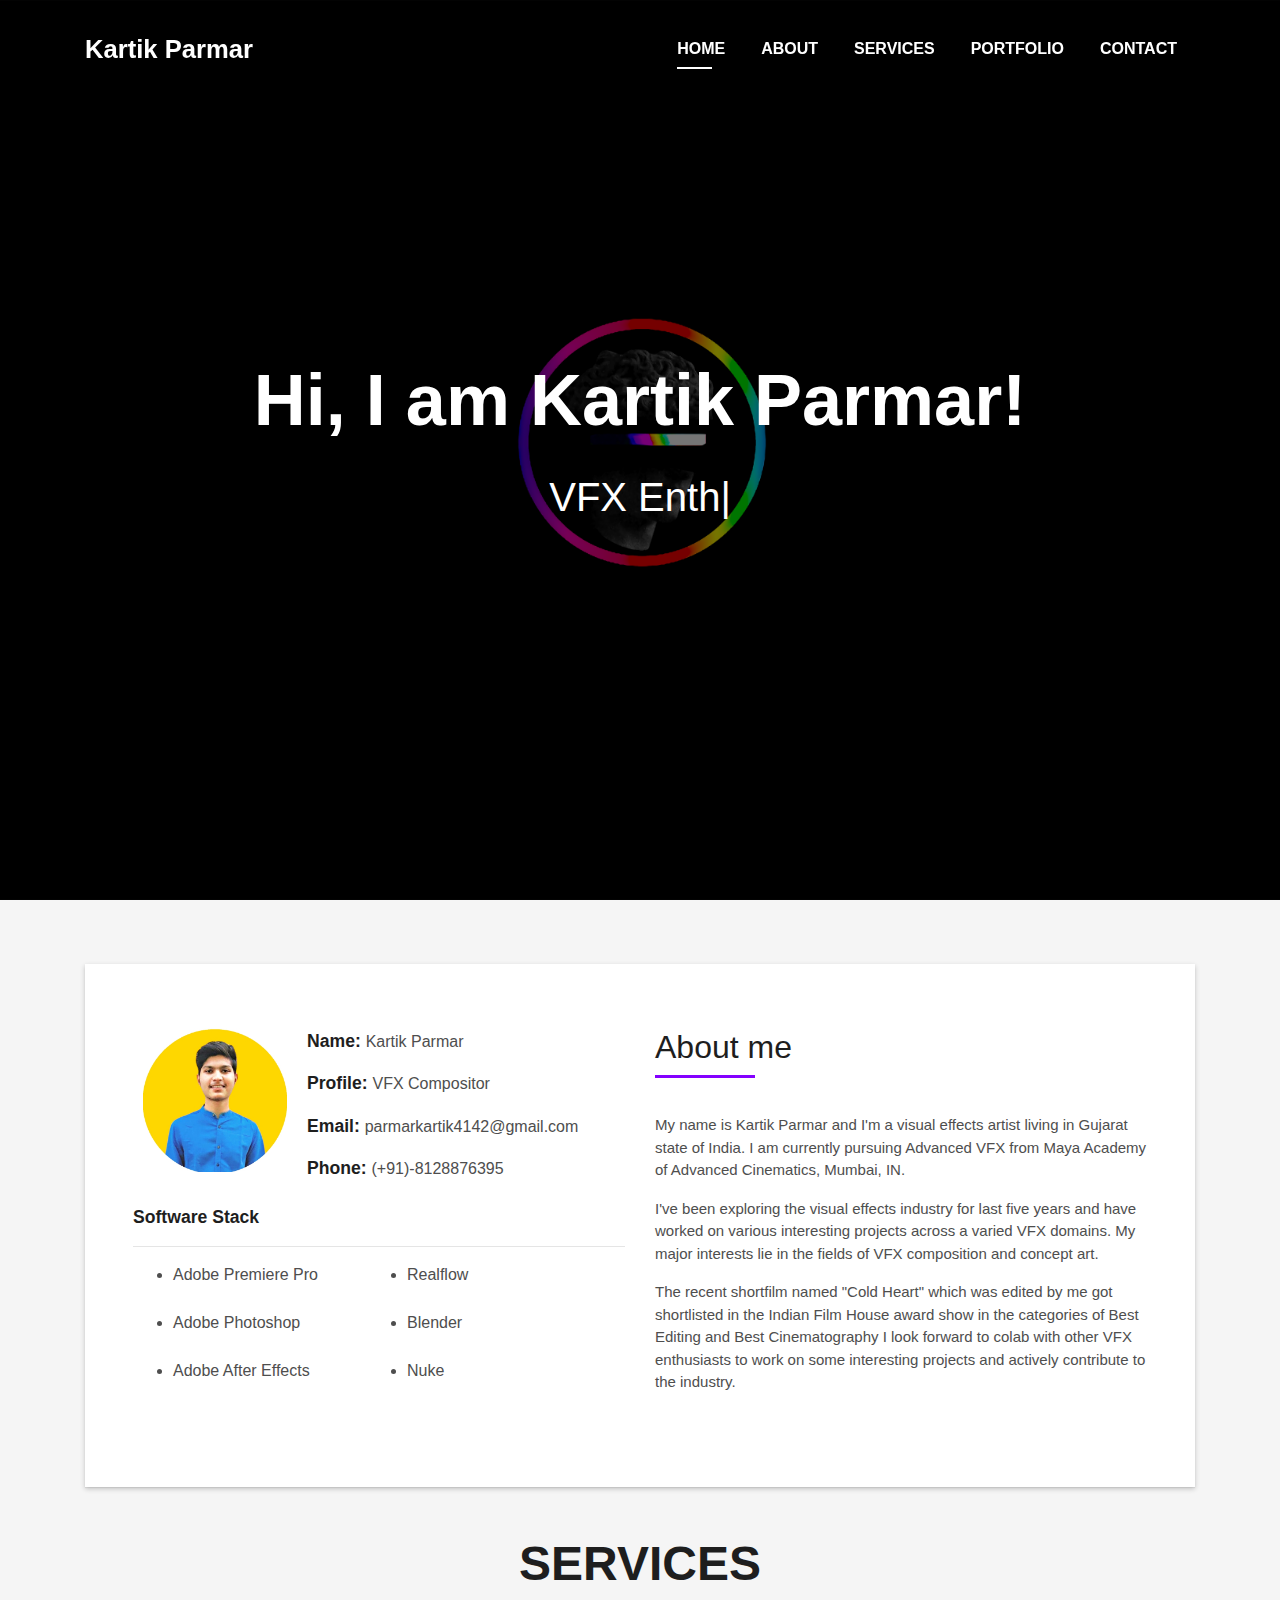
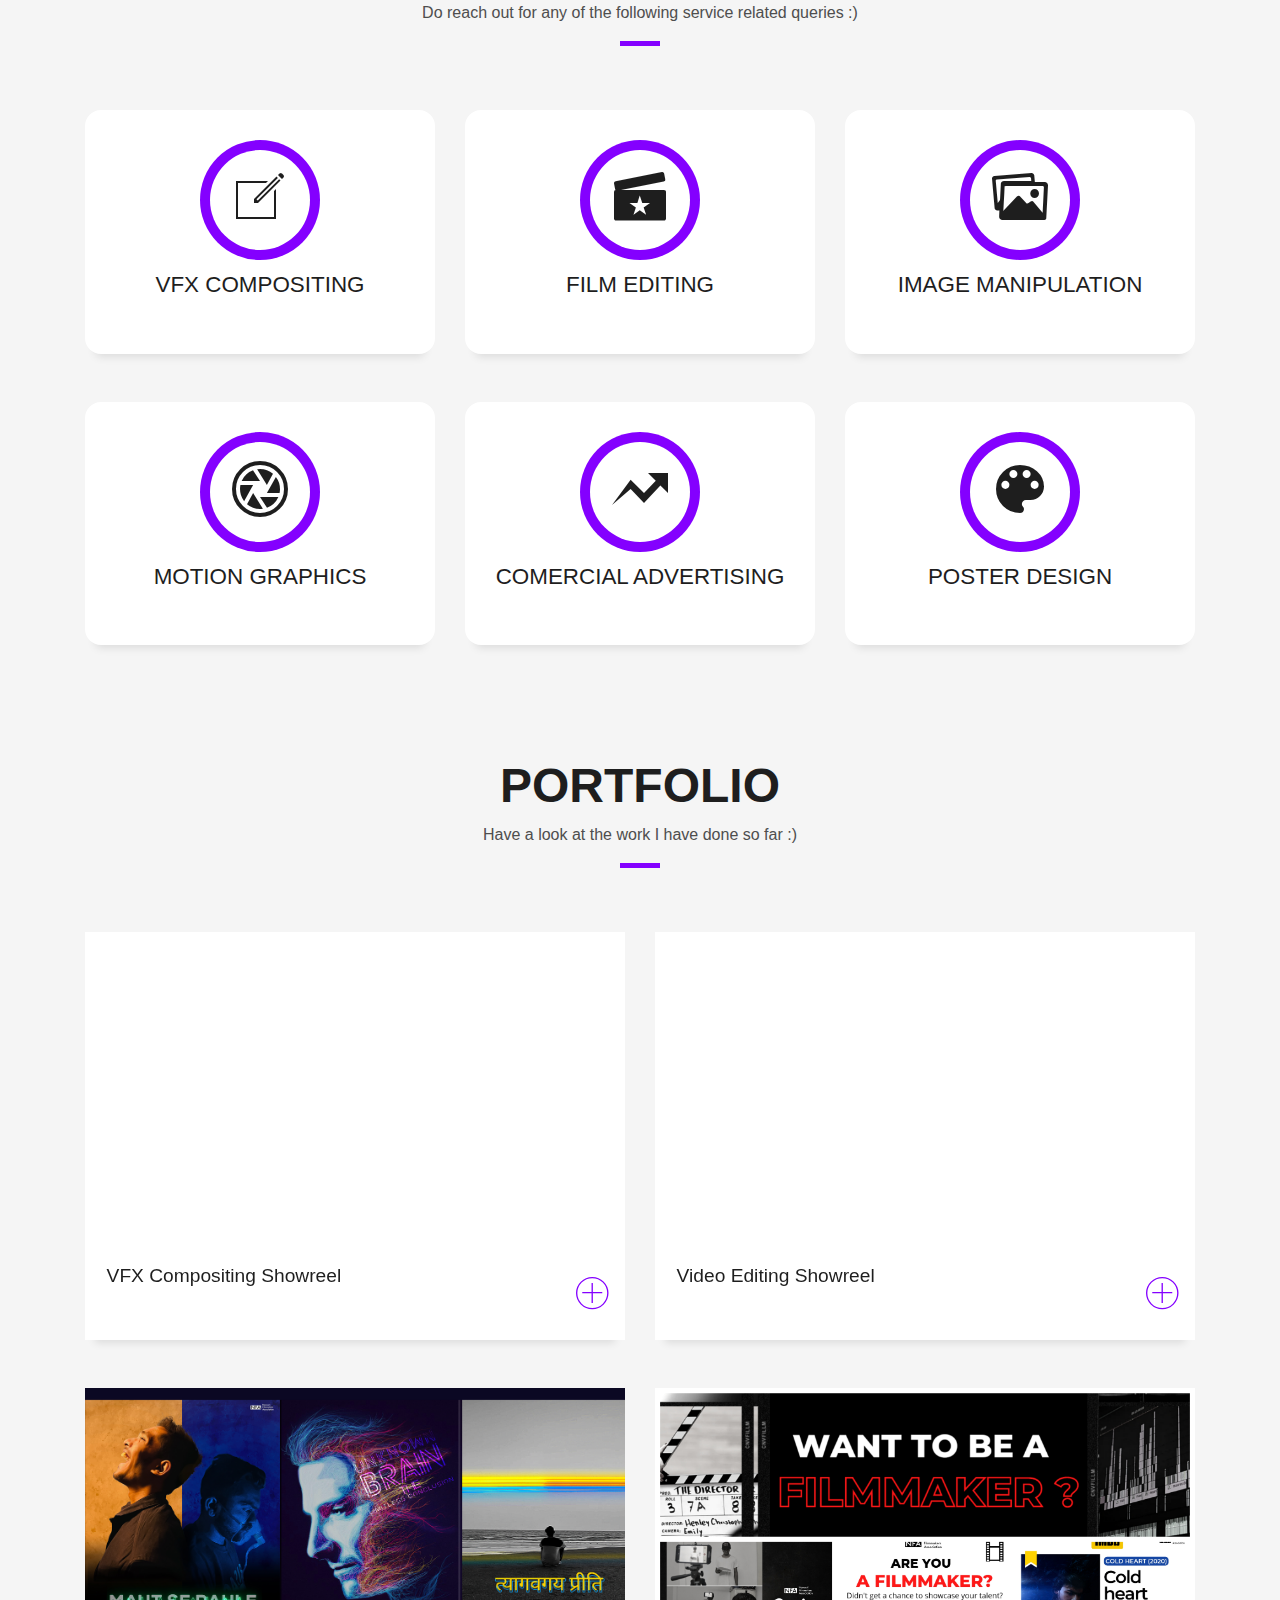
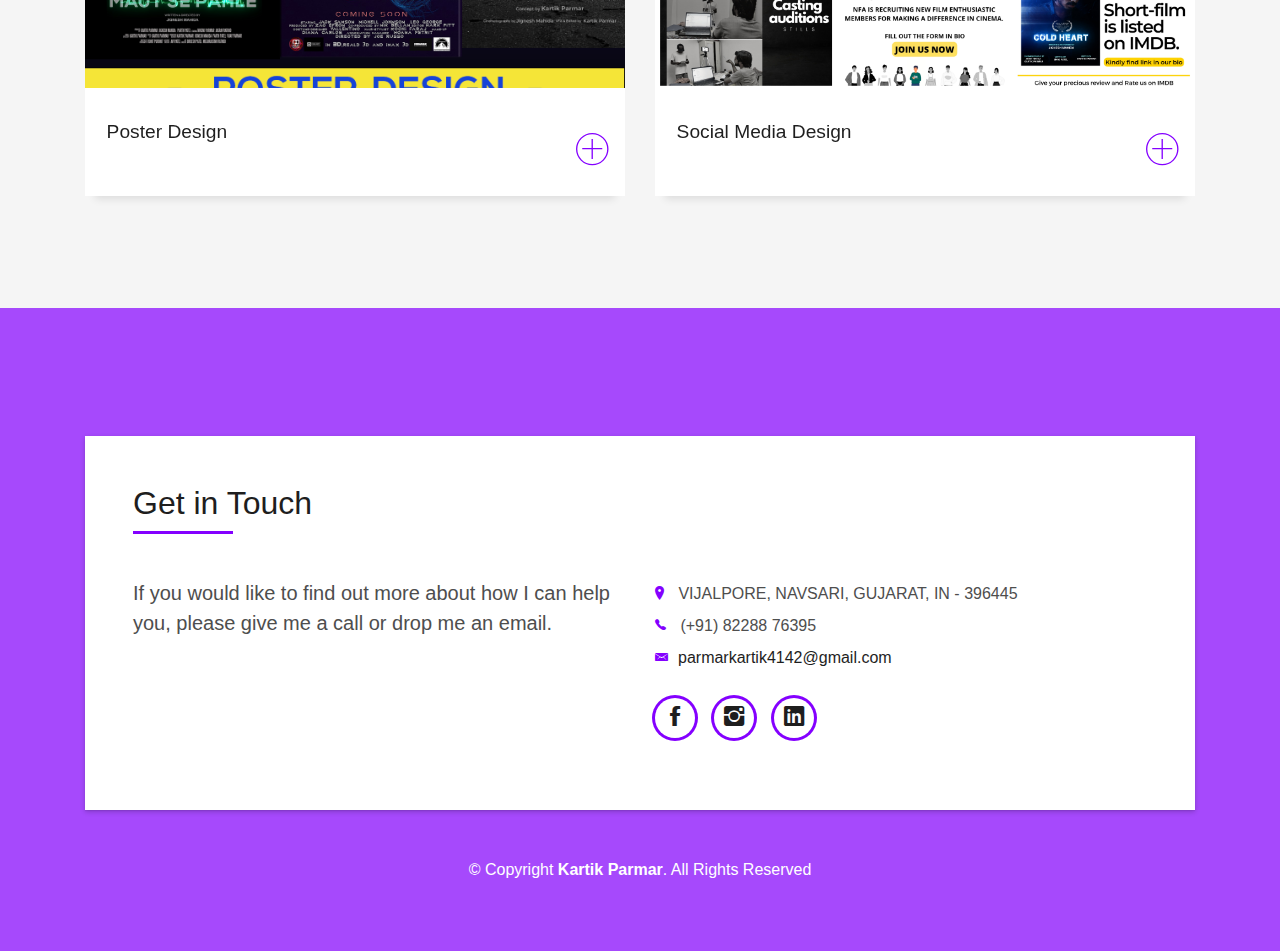
<file: index.html>
<!DOCTYPE html>
<html lang="en">
<head>
  <meta charset="utf-8">
  <title>Kartik Parmar</title>
  <meta content="width=device-width, initial-scale=1.0" name="viewport">
  <meta content="" name="keywords">
  <meta content="" name="description">

  <!-- Favicons -->
  <link href="img/kp.jpg" rel="icon">
  <link href="img/apple-touch-icon.png" rel="apple-touch-icon">

  <!-- Bootstrap CSS File -->
  <link href="lib/bootstrap/css/bootstrap.min.css" rel="stylesheet">

  <!-- Libraries CSS Files -->
  <link href="lib/font-awesome/css/font-awesome.min.css" rel="stylesheet">
  <link href="lib/animate/animate.min.css" rel="stylesheet">
  <link href="lib/ionicons/css/ionicons.min.css" rel="stylesheet">
  <link href="lib/owlcarousel/assets/owl.carousel.min.css" rel="stylesheet">
  <link href="lib/lightbox/css/lightbox.min.css" rel="stylesheet">

  <!-- Main Stylesheet File -->
  <link href="css/style-purple.css" rel="stylesheet">

  <!-- =======================================================
    Theme Name: DevFolio
    Theme URL: https://bootstrapmade.com/devfolio-bootstrap-portfolio-html-template/
    Author: BootstrapMade.com
    License: https://bootstrapmade.com/license/
  ======================================================= -->
</head>

<body id="page-top">

  <!--/ Nav Star /-->
  <nav class="navbar navbar-b navbar-trans navbar-expand-md fixed-top" id="mainNav">
    <div class="container">
      <a class="navbar-brand js-scroll" href="#page-top">Kartik Parmar</a>
      <button class="navbar-toggler collapsed" type="button" data-toggle="collapse" data-target="#navbarDefault"
        aria-controls="navbarDefault" aria-expanded="false" aria-label="Toggle navigation">
        <span></span>
        <span></span>
        <span></span>
      </button>
      <div class="navbar-collapse collapse justify-content-end" id="navbarDefault">
        <ul class="navbar-nav">
          <li class="nav-item">
            <a class="nav-link js-scroll active" href="#home">Home</a>
          </li>
          <li class="nav-item">
            <a class="nav-link js-scroll" href="#about">About</a>
          </li>
          <li class="nav-item">
            <a class="nav-link js-scroll" href="#service">Services</a>
          </li>
          <li class="nav-item">
            <a class="nav-link js-scroll" href="#portfolio">Portfolio</a>
          </li>
          <!-- <li class="nav-item">
            <a class="nav-link js-scroll" href="#blog">Blog</a>
          </li> -->
          <li class="nav-item">
            <a class="nav-link js-scroll" href="#contact">Contact</a>
          </li>
        </ul>
      </div>
    </div>
  </nav>
  <!--/ Nav End /-->

  <!--/ Intro Skew Star /-->
  <div id="home" class="intro route bg-image" style="background-image: url(img/Lock_screen.png)">
    <div class="overlay-itro"></div>
    <div class="intro-content display-table">
      <div class="table-cell">
        <div class="container">
          <!--<p class="display-6 color-d">Hello, world!</p>-->
          <h1 class="intro-title mb-4">Hi, I am Kartik Parmar!</h1>
          <p class="intro-subtitle"><span class="text-slider-items">VFX Enthusiast, Exploring the art of creation</span><strong class="text-slider"></strong></p>
          <!-- <p class="pt-3"><a class="btn btn-primary btn js-scroll px-4" href="#about" role="button">Learn More</a></p> -->
        </div>
      </div>
    </div>
  </div>
  <!--/ Intro Skew End /-->

  <section id="about" class="about-mf sect-pt4 route">
    <div class="container">
      <div class="row">
        <div class="col-sm-12">
          <div class="box-shadow-full">
            <div class="row">
              <div class="col-md-6">
                <div class="row">
                  <div class="col-sm-6 col-md-4">
                    <div class="about-img">
                      <img src="img/dp.jpg" class="img-fluid rounded b-shadow-a" alt="" id="profile_pic">
                    </div>
                  </div>
                  <div class="col-sm-6 col-md-8">
                    <div class="about-info">
                      <p><span class="title-s">Name: </span> <span>Kartik Parmar</span></p>
                      <p><span class="title-s">Profile: </span> <span>VFX Compositor</span></p>
                      <p><span class="title-s">Email: </span> <span>parmarkartik4142@gmail.com</span></p>
                      <p><span class="title-s">Phone: </span> <span>(+91)-8128876395</span></p>
                    </div>
                  </div>
                </div>
                <div class="skill-mf">
                  <p class="title-s">Software Stack</p>
                  <hr>
                  <ul id="skills-list" style=" columns: 2;
                  -webkit-columns: 2;
                  -moz-columns: 2;">
                    <li>Adobe Premiere Pro</li>
                    <br>                    
                    <li>Adobe Photoshop</li>
                  <br>
                    <li>Adobe After Effects</li>
                  <br>
                  <li>Realflow</li>
                  <br>
                  <li>Blender</li>
                  <br>
                    <li>Nuke</li>
                </ul>

                  <!-- <span>Adobe Premiere Pro</span> 

                  <br><br>
                  <span class="pull-right">85%</span>
                  <div class="progress">
                    <div class="progress-bar" role="progressbar" style="width: 85%" aria-valuenow="85" aria-valuemin="0"
                      aria-valuemax="100"></div>
                  </div>

                  <span>Adobe Photoshop</span> 
                  <br><br>
                  <span class="pull-right">80%</span>
                  <div class="progress">
                    <div class="progress-bar" role="progressbar" style="width: 80%;" aria-valuenow="80" aria-valuemin="0"
                      aria-valuemax="100"></div>
                  </div>
                  <span>Adobe After Effects</span> 
                  <br><br>
                  <span class="pull-right">75%</span>
                  <div class="progress">
                    <div class="progress-bar" role="progressbar" style="width: 75%" aria-valuenow="75" aria-valuemin="0"
                      aria-valuemax="100"></div>
                  </div>
                  <span>Blender</span> 
                  <br><br>
                  <span class="pull-right">70%</span>
                  <div class="progress">
                    <div class="progress-bar" role="progressbar" style="width: 70%" aria-valuenow="70" aria-valuemin="0"
                      aria-valuemax="100"></div>
                  </div>
                  <span>Nuke</span>
                  <br><br> 
                  <span class="pull-right">60%</span>
                  <div class="progress">
                    <div class="progress-bar" role="progressbar" style="width: 60%" aria-valuenow="60" aria-valuemin="0"
                      aria-valuemax="100"></div>
                  </div> -->
                </div>
              </div>
              <div class="col-md-6">
                <div class="about-me pt-4 pt-md-0">
                  <div class="title-box-2">
                    <h5 class="title-left">
                      About me
                    </h5>
                  </div>
                  <div>
                  <p class="lead"  style="font-size: 15px">
                    <b>My name is Kartik Parmar and I'm a visual effects artist living in Gujarat state of India.
                    I am currently pursuing Advanced VFX from Maya Academy of Advanced Cinematics, Mumbai, IN. 
                    </b>
                  </p>
                  <p class="lead"  style="font-size: 15px">
                    <b>
                    I've been exploring the visual effects industry for last five years and
                    have worked on various interesting projects across a varied VFX domains.
                    My major interests lie in the fields of VFX composition and concept art.
                    </b>
                  </p>
                  <p class="lead" style="font-size: 15px">
                  <b>
                    The recent shortfilm named "Cold Heart" which was edited by me got shortlisted in the Indian Film House award show in the categories of Best Editing and Best Cinematography 
                    I look forward to colab with other VFX enthusiasts to work on some interesting projects and actively contribute to the industry.
                  </b>

                  </p>
                </div>
                  <!--
                  My name is Simon French and I'm a visual effects artist living in London. I am currently Head of CG at Electric Theatre Collective and previously was Head of CG & Creative Director at Framestore Advertising.
                  ​
                  I've been in the visual effects industry for 15 years and have worked with some of the world's top commercial directors, running large teams of visual effects artists across a varied range of jobs.

                  I started my career in film, but my commercials career began in 2005, collaborating with directing duo Dom & Nic on a number of projects from the Corsa "C'mons" campaign and the VES winning music video for The Chemical Brothers "Salmon Dance" in 2007. We later teamed up again to work on the charity commercial for Shelter - "House Of Cards" which went on to become the 2nd most awarded commercial of 2009.

                  In 2011 I led a large team of CG artists to create the animated Superbowl commercial Coca Cola "Siege",  which won the British Animation Awards Best 3D Commercial and gained a VES nomination.
                 -->
                </div>
              </div>
            </div>
          </div>
        </div>
      </div>
    </div>
  </section>

  <!--/ Section Services Star /-->
  <section id="service" class="services-mf route">
    <div class="container">
      <div class="row">
        <div class="col-sm-12">
          <div class="title-box text-center">
            <h3 class="title-a">
              Services
            </h3>
            <p class="subtitle-a">
              Do reach out for any of the following service related queries :)
            </p>
            <div class="line-mf"></div>
          </div>
        </div>
      </div>
      <div class="row">
        <div class="col-md-4">
          <div class="service-box">
            <div class="service-ico">
              <span class="ico-circle"><i class="ion-ios-compose-outline"></i></span>
              <!-- <span class="ico-circle"><i class="ion-monitor"></i></span> -->
            </div>
            <div class="service-content">
              <h2 class="s-title">VFX Compositing</h2>
              <!-- <p class="s-description text-center">
                Lorem ipsum dolor sit amet consectetur adipisicing elit. Magni adipisci eaque autem fugiat! Quia,
                provident vitae! Magni
                tempora perferendis eum non provident.
              </p> -->
            </div>
          </div>
        </div>
        <div class="col-md-4">
          <div class="service-box">
            <div class="service-ico">
              <span class="ico-circle"><i class="ion-film-marker"></i></span>
              <!-- <span class="ico-circle"><i class="ion-code-working"></i></span> -->
            </div>
            <div class="service-content">
              <h2 class="s-title">Film Editing</h2>
              <!-- <p class="s-description text-center">
                Lorem ipsum dolor sit amet consectetur adipisicing elit. Magni adipisci eaque autem fugiat! Quia,
                provident vitae! Magni
                tempora perferendis eum non provident.
              </p> -->
            </div>
          </div>
        </div>
        <div class="col-md-4">
          <div class="service-box">
            <div class="service-ico">
              <span class="ico-circle"><i class="ion-images"></i></span>
            </div>
            <div class="service-content">
              <h2 class="s-title">Image Manipulation</h2>
              <!-- <p class="s-description text-center">
                Lorem ipsum dolor sit amet consectetur adipisicing elit. Magni adipisci eaque autem fugiat! Quia,
                provident vitae! Magni
                tempora perferendis eum non provident.
              </p> -->
            </div>
          </div>
        </div>
        <div class="col-md-4">
          <div class="service-box">
            <div class="service-ico">
              <span class="ico-circle"><i class="ion-aperture"></i></span>
            </div>
            <div class="service-content">
              <h2 class="s-title">Motion Graphics</h2>
              <!-- <p class="s-description text-center">
                Lorem ipsum dolor sit amet consectetur adipisicing elit. Magni adipisci eaque autem fugiat! Quia,
                provident vitae! Magni
                tempora perferendis eum non provident.
              </p> -->
            </div>
          </div>
        </div>
        <div class="col-md-4">
          <div class="service-box">
            <div class="service-ico">
              <span class="ico-circle"><i class="ion-arrow-graph-up-right"></i></span>
            </div>
            <div class="service-content">
              <h2 class="s-title">Comercial Advertising</h2>
              <!-- <p class="s-description text-center">
                Lorem ipsum dolor sit amet consectetur adipisicing elit. Magni adipisci eaque autem fugiat! Quia,
                provident vitae! Magni
                tempora perferendis eum non provident.
              </p> -->
            </div>
          </div>
        </div>
        <div class="col-md-4">
          <div class="service-box">
            <div class="service-ico">

              <span class="ico-circle"><i class="ion-android-color-palette"></i></span>
            </div>
            <div class="service-content">
              <h2 class="s-title">Poster Design</h2>
              <!-- <p class="s-description text-center">
                Lorem ipsum dolor sit amet consectetur adipisicing elit. Magni adipisci eaque autem fugiat! Quia,
                provident vitae! Magni
                tempora perferendis eum non provident.
              </p> -->
            </div>
          </div>
        </div>
      </div>
    </div>
  </section>
  <!--/ Section Services End /-->

  <!-- <div class="section-counter paralax-mf bg-image" style="background-image: url(img/counters-bg.jpg)">
    <div class="overlay-mf"></div>
    <div class="container">
      <div class="row">
        <div class="col-sm-3 col-lg-3">
          <div class="counter-box">
            <div class="counter-ico">
              <span class="ico-circle"><i class="ion-checkmark-round"></i></span>
            </div>
            <div class="counter-num">
              <p class="counter">450</p>
              <span class="counter-text">WORKS COMPLETED</span>
            </div>
          </div>
        </div>
        <div class="col-sm-3 col-lg-3">
          <div class="counter-box pt-4 pt-md-0">
            <div class="counter-ico">
              <span class="ico-circle"><i class="ion-ios-calendar-outline"></i></span>
            </div>
            <div class="counter-num">
              <p class="counter">15</p>
              <span class="counter-text">YEARS OF EXPERIENCE</span>
            </div>
          </div>
        </div>
        <div class="col-sm-3 col-lg-3">
          <div class="counter-box pt-4 pt-md-0">
            <div class="counter-ico">
              <span class="ico-circle"><i class="ion-ios-people"></i></span>
            </div>
            <div class="counter-num">
              <p class="counter">550</p>
              <span class="counter-text">TOTAL CLIENTS</span>
            </div>
          </div>
        </div>
        <div class="col-sm-3 col-lg-3">
          <div class="counter-box pt-4 pt-md-0">
            <div class="counter-ico">
              <span class="ico-circle"><i class="ion-ribbon-a"></i></span>
            </div>
            <div class="counter-num">
              <p class="counter">36</p>
              <span class="counter-text">AWARD WON</span>
            </div>
          </div>
        </div>
      </div>
    </div>
  </div> -->

  <!--/ Section Portfolio Star /-->
  <section id="portfolio" class="portfolio-mf sect-pt4 route">
    <div class="container">
      <div class="row">
        <div class="col-sm-12">
          <div class="title-box text-center">
            <h3 class="title-a">
              Portfolio
            </h3>
            <p class="subtitle-a">
              Have a look at the work I have done so far :)
            </p>
            <div class="line-mf"></div>
          </div>
        </div>
      </div>
      <div class="row">
        <div class="col-md-6">
          <div class="work-box">
            <div class="videoWrapper ratio-4-3" style="height: 300px;">
              <!-- iframe below is Copy & Pasted from YouTube replace with your own -->
              <iframe width="100%" height="100%" src="https://www.youtube.com/embed/mol4Kz01bMU" title="YouTube video player" frameborder="0" allow="accelerometer; autoplay; clipboard-write; encrypted-media; gyroscope; picture-in-picture; web-share" allowfullscreen>            
              </iframe>
            </div>
              <div class="work-content">
                  <div class="row">
                    <div class="col-sm-8">
                      <h2 class="w-title">VFX Compositing Showreel</h2>
                      <!-- <div class="w-more">
                        <span class="w-ctegory">Web Design</span> / <span class="w-date">18 Sep. 2018</span>
                      </div> -->
                    </div>
                    <div class="col-sm-4">
                      <div class="w-like">
                        <span class="ion-ios-plus-outline"></span>
                      </div>
                    </div>
                  </div>
                </div>
              <!-- end .videoWrapper -->
            <!-- <a href="img/work-1.jpg" data-lightbox="gallery-mf">
              <div class="work-img">
                <img src="img/work-1.jpg" alt="" class="img-fluid">
              </div> -->
              
            <!-- </a> -->
          </div>
        </div>
        <div class="col-md-6">
          <div class="work-box">
            <div class="videoWrapper ratio-4-3" style="height: 300px;">
              <!-- iframe below is Copy & Pasted from YouTube replace with your own -->
              <iframe width="100%" height="100%" src="https://www.youtube.com/embed/upezZTIm_hU" title="YouTube video player" frameborder="0" allow="accelerometer; autoplay; clipboard-write; encrypted-media; gyroscope; picture-in-picture; web-share" allowfullscreen>
              </iframe>
            </div>
              <div class="work-content">
                <div class="row">
                  <div class="col-sm-8">
                    <h2 class="w-title">Video Editing Showreel</h2>
                    <!-- <div class="w-more">
                      <span class="w-ctegory">Web Design</span> / <span class="w-date">18 Sep. 2018</span>
                    </div> -->
                  </div>
                  <div class="col-sm-4">
                    <div class="w-like">
                      <span class="ion-ios-plus-outline"></span>
                    </div>
                  </div>
                </div>
              </div>
          </div>
        </div>
        <div class="col-md-6">
          <div class="work-box">
            <a href="img/Fiverr Proster design thumbnail.png"  data-lightbox="gallery-mf">
              <div class="work-img" style="height: 300px;">
                <img src="img/Fiverr Proster design thumbnail.png" alt=""  class="img-fluid">
              </div>
              <div class="work-content">
                <div class="row">
                  <div class="col-sm-8">
                    <h2 class="w-title">Poster Design</h2>
                    <!-- <div class="w-more">
                      <span class="w-ctegory">Web Design</span> / <span class="w-date">18 Sep. 2018</span>
                    </div> -->
                  </div>
                  <div class="col-sm-4">
                    <div class="w-like">
                      <span class="ion-ios-plus-outline"></span>
                    </div>
                  </div>
                </div>
              </div>
            </a>
          </div>
        </div>
        <div class="col-md-6">
          <div class="work-box">
            <a href="img/PSX_20230129_221656.jpg" data-lightbox="gallery-mf">
              <div class="work-img" style="height: 300px;">
                <img src="img/PSX_20230129_221656.jpg" alt="" class="img-fluid">
              </div>
              <div class="work-content">
                <div class="row">
                  <div class="col-sm-8">
                    <h2 class="w-title">Social Media Design</h2>
                    <!-- <div class="w-more">
                      <span class="w-ctegory">Web Design</span> / <span class="w-date">18 Sep. 2018</span>
                    </div> -->
                  </div>
                  <div class="col-sm-4">
                    <div class="w-like">
                      <span class="ion-ios-plus-outline"></span>
                    </div>
                  </div>
                </div>
              </div>
            </a>
          </div>
        </div>
        <!-- <div class="col-md-6">
          <div class="work-box">
            <a href="img/work-5.jpg" data-lightbox="gallery-mf">
              <div class="work-img">
                <img src="img/work-5.jpg" alt="" class="img-fluid">
              </div>
              <div class="work-content">
                <div class="row">
                  <div class="col-sm-8">
                    <h2 class="w-title">Studio Lena Mado</h2>
                    <div class="w-more">
                      <span class="w-ctegory">Web Design</span> / <span class="w-date">18 Sep. 2018</span>
                    </div>
                  </div>
                  <div class="col-sm-4">
                    <div class="w-like">
                      <span class="ion-ios-plus-outline"></span>
                    </div>
                  </div>
                </div>
              </div>
            </a>
          </div>
        </div>
        <div class="col-md-4">
          <div class="work-box">
            <a href="img/work-6.jpg" data-lightbox="gallery-mf">
              <div class="work-img">
                <img src="img/work-6.jpg" alt="" class="img-fluid">
              </div>
              <div class="work-content">
                <div class="row">
                  <div class="col-sm-8">
                    <h2 class="w-title">Studio Big Bang</h2>
                    <div class="w-more">
                      <span class="w-ctegory">Web Design</span> / <span class="w-date">18 Sep. 2017</span>
                    </div>
                  </div>
                  <div class="col-sm-4">
                    <div class="w-like">
                      <span class="ion-ios-plus-outline"></span>
                    </div>
                  </div>
                </div>
              </div>
            </a>
          </div>
        </div> -->

      </div>
    </div>
  </section>
  <!--/ Section Portfolio End /-->

  <!--/ Section Testimonials Star /-->
  <!-- <div class="testimonials paralax-mf bg-image" style="background-image: url(img/overlay-bg.jpg)">
    <div class="overlay-mf"></div>
    <div class="container">
      <div class="row">
        <div class="col-md-12">
          <div id="testimonial-mf" class="owl-carousel owl-theme">
            <div class="testimonial-box">
              <div class="author-test">
                <img src="img/testimonial-2.jpg" alt="" class="rounded-circle b-shadow-a">
                <span class="author">Xavi Alonso</span>
              </div>
              <div class="content-test">
                <p class="description lead">
                  Curabitur arcu erat, accumsan id imperdiet et, porttitor at sem. Lorem ipsum dolor sit amet,
                  consectetur adipiscing elit.
                </p>
                <span class="comit"><i class="fa fa-quote-right"></i></span>
              </div>
            </div>
            <div class="testimonial-box">
              <div class="author-test">
                <img src="img/testimonial-4.jpg" alt="" class="rounded-circle b-shadow-a">
                <span class="author">Marta Socrate</span>
              </div>
              <div class="content-test">
                <p class="description lead">
                  Curabitur arcu erat, accumsan id imperdiet et, porttitor at sem. Lorem ipsum dolor sit amet,
                  consectetur adipiscing elit.
                </p>
                <span class="comit"><i class="fa fa-quote-right"></i></span>
              </div>
            </div>
          </div>
        </div>
      </div>
    </div>
  </div> -->

  <!--/ Section Blog Star /-->
  <!-- <section id="blog" class="blog-mf sect-pt4 route">
    <div class="container">
      <div class="row">
        <div class="col-sm-12">
          <div class="title-box text-center">
            <h3 class="title-a">
              Blog
            </h3>
            <p class="subtitle-a">
              Lorem ipsum, dolor sit amet consectetur adipisicing elit.
            </p>
            <div class="line-mf"></div>
          </div>
        </div>
      </div>
      <div class="row">
        <div class="col-md-4">
          <div class="card card-blog">
            <div class="card-img">
              <a href="blog-single.html"><img src="img/post-1.jpg" alt="" class="img-fluid"></a>
            </div>
            <div class="card-body">
              <div class="card-category-box">
                <div class="card-category">
                  <h6 class="category">Travel</h6>
                </div>
              </div>
              <h3 class="card-title"><a href="blog-single.html">See more ideas about Travel</a></h3>
              <p class="card-description">
                Proin eget tortor risus. Pellentesque in ipsum id orci porta dapibus. Praesent sapien massa, convallis
                a pellentesque nec,
                egestas non nisi.
              </p>
            </div>
            <div class="card-footer">
              <div class="post-author">
                <a href="#">
                  <img src="img/testimonial-2.jpg" alt="" class="avatar rounded-circle">
                  <span class="author">Morgan Freeman</span>
                </a>
              </div>
              <div class="post-date">
                <span class="ion-ios-clock-outline"></span> 10 min
              </div>
            </div>
          </div>
        </div>
        <div class="col-md-4">
          <div class="card card-blog">
            <div class="card-img">
              <a href="blog-single.html"><img src="img/post-2.jpg" alt="" class="img-fluid"></a>
            </div>
            <div class="card-body">
              <div class="card-category-box">
                <div class="card-category">
                  <h6 class="category">Web Design</h6>
                </div>
              </div>
              <h3 class="card-title"><a href="blog-single.html">See more ideas about Travel</a></h3>
              <p class="card-description">
                Proin eget tortor risus. Pellentesque in ipsum id orci porta dapibus. Praesent sapien massa, convallis
                a pellentesque nec,
                egestas non nisi.
              </p>
            </div>
            <div class="card-footer">
              <div class="post-author">
                <a href="#">
                  <img src="img/testimonial-2.jpg" alt="" class="avatar rounded-circle">
                  <span class="author">Morgan Freeman</span>
                </a>
              </div>
              <div class="post-date">
                <span class="ion-ios-clock-outline"></span> 10 min
              </div>
            </div>
          </div>
        </div>
        <div class="col-md-4">
          <div class="card card-blog">
            <div class="card-img">
              <a href="blog-single.html"><img src="img/post-3.jpg" alt="" class="img-fluid"></a>
            </div>
            <div class="card-body">
              <div class="card-category-box">
                <div class="card-category">
                  <h6 class="category">Web Design</h6>
                </div>
              </div>
              <h3 class="card-title"><a href="blog-single.html">See more ideas about Travel</a></h3>
              <p class="card-description">
                Proin eget tortor risus. Pellentesque in ipsum id orci porta dapibus. Praesent sapien massa, convallis
                a pellentesque nec,
                egestas non nisi.
              </p>
            </div>
            <div class="card-footer">
              <div class="post-author">
                <a href="#">
                  <img src="img/testimonial-2.jpg" alt="" class="avatar rounded-circle">
                  <span class="author">Morgan Freeman</span>
                </a>
              </div>
              <div class="post-date">
                <span class="ion-ios-clock-outline"></span> 10 min
              </div>
            </div>
          </div>
        </div>
      </div>
    </div>
  </section> -->
  <!--/ Section Blog End /-->

  <!--/ Section Contact-Footer Star /-->
  <section class="paralax-mf footer-paralax bg-image sect-mt4 route" style="background-image: url(img/overlay-bg.jpg)">
    <div class="overlay-mf"></div>
    <div class="container">
      <div class="row">
        <div class="col-sm-12">
          <div class="contact-mf">
            <div id="contact" class="box-shadow-full">
              <div class="row">
                <!-- <div class="col-md-6">
                  <div class="title-box-2">
                    <h5 class="title-left">
                      Send Message Us
                    </h5>
                  </div>
                  <div>
                      <form action="mailto:mitul.kataria.11@gmail.com" method="post" role="form" class="contactForm">
                      <div id="sendmessage">Your message has been sent. Thank you!</div>
                      <div id="errormessage"></div>
                      <div class="row">
                        <div class="col-md-12 mb-3">
                          <div class="form-group">
                            <input type="text" name="name" class="form-control" id="name" placeholder="Your Name" data-rule="minlen:4" data-msg="Please enter at least 4 chars" />
                            <div class="validation"></div>
                          </div>
                        </div>
                        <div class="col-md-12 mb-3">
                          <div class="form-group">
                            <input type="email" class="form-control" name="email" id="email" placeholder="Your Email" data-rule="email" data-msg="Please enter a valid email" />
                            <div class="validation"></div>
                          </div>
                        </div>
                        <div class="col-md-12 mb-3">
                            <div class="form-group">
                              <input type="text" class="form-control" name="subject" id="subject" placeholder="Subject" data-rule="minlen:4" data-msg="Please enter at least 8 chars of subject" />
                              <div class="validation"></div>
                            </div>
                        </div>
                        <div class="col-md-12 mb-3">
                          <div class="form-group">
                            <textarea class="form-control" name="message" rows="5" data-rule="required" data-msg="Please write something for us" placeholder="Message"></textarea>
                            <div class="validation"></div>
                          </div>
                        </div>
                        <div class="col-md-12">
                        <button type="submit" class="button button-a button-big button-rouded">Send Message</button>
                        </div>
                      </div>
                    </form>
                  </div>
                </div> -->
                <div class="title-box-2 pt-4 pt-md-0 container">
                  <h5 class="title-left">
                    Get in Touch
                  </h5>
                </div>
              </div>
              <div class="row">

                <div class="col-md-6">

                  <div class="more-info">
                    <p class="lead">
                     <b>If you would like to find out more about how I can help you, please give me a call or drop me an email.</b>
                    </p>
                  </div>
                </div>

                <div class="col-md-6">
                    <ul class="list-ico">
                      <li><span class="ion-ios-location"></span> VIJALPORE, NAVSARI, GUJARAT, IN - 396445</li>
                      <li><span class="ion-ios-telephone"></span> (+91) 82288 76395</li>
                      <li><span class="ion-email"></span><a href="mailto:parmarkartik4142@gmail.com">parmarkartik4142@gmail.com</a></li>
                    </ul>
                <!-- end more info -->
                  <div class="socials">
                    <ul>
                      <li><a href="https://www.facebook.com/kartik.parmar.71653"><span class="ico-circle"><i class="ion-social-facebook"></i></span></a></li>
                      <li><a href="https://www.instagram.com/_thekartik_"><span class="ico-circle"><i class="ion-social-instagram"></i></span></a></li>
                      <li><a href="https://www.linkedin.com/in/thekartik/"><span class="ico-circle"><i class="ion-social-linkedin"></i></span></a></li>
                      <!-- <li><a href="mailto:parmarkartik4142@gmail.com"><span class="ico-circle"><i class="ion-social-gmail"></i></span></a></li> -->
                    </ul>
                  </div>
                </div>
              </div>
            </div>
          </div>
        </div>
      </div>
    </div>
  </div>

    <footer>
      <div class="container">
        <div class="row">
          <div class="col-sm-12">
            <div class="copyright-box">
              <p class="copyright">&copy; Copyright <strong>Kartik Parmar</strong>. All Rights Reserved</p>
              <div class="credits">
                <!--
                  All the links in the footer should remain intact.
                  You can delete the links only if you purchased the pro version.
                  Licensing information: https://bootstrapmade.com/license/
                  Purchase the pro version with working PHP/AJAX contact form: https://bootstrapmade.com/buy/?theme=DevFolio
                -->
                <!-- Designed by <a href="https://linkedin.com/in/mitul-kataria"><b>Mitul Kataria</b></a> -->
              </div>
            </div>
          </div>
        </div>
      </div>
    </footer>
  </section>
  <!--/ Section Contact-footer End /-->

  <a href="#" class="back-to-top"><i class="fa fa-chevron-up"></i></a>
  <div id="preloader"></div>

  <!-- JavaScript Libraries -->
  <script src="lib/jquery/jquery.min.js"></script>
  <script src="lib/jquery/jquery-migrate.min.js"></script>
  <script src="lib/popper/popper.min.js"></script>
  <script src="lib/bootstrap/js/bootstrap.min.js"></script>
  <script src="lib/easing/easing.min.js"></script>
  <script src="lib/counterup/jquery.waypoints.min.js"></script>
  <script src="lib/counterup/jquery.counterup.js"></script>
  <script src="lib/owlcarousel/owl.carousel.min.js"></script>
  <script src="lib/lightbox/js/lightbox.min.js"></script>
  <script src="lib/typed/typed.min.js"></script>
  <!-- Contact Form JavaScript File -->
  <script src="contactform/contactform.js"></script>

  <!-- Template Main Javascript File -->
  <script src="js/main.js"></script>

</body>
</html>
</file>
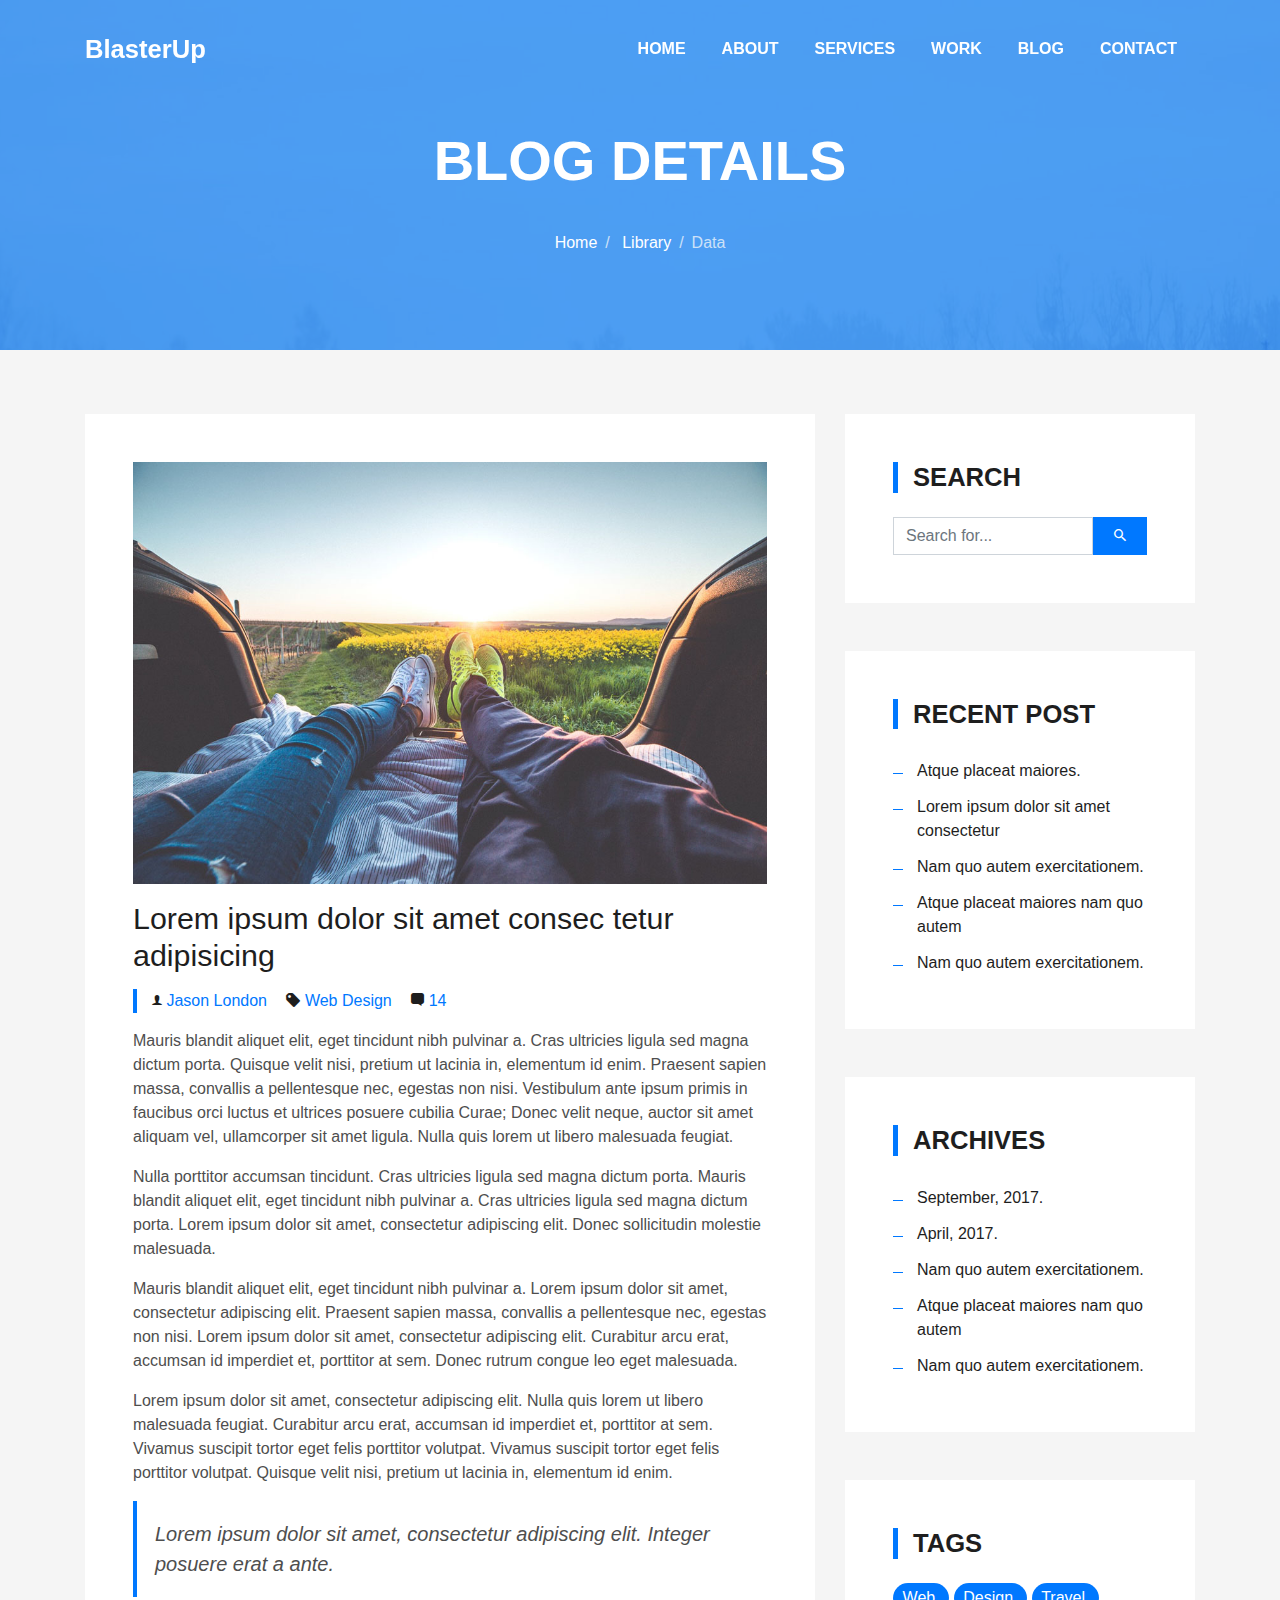
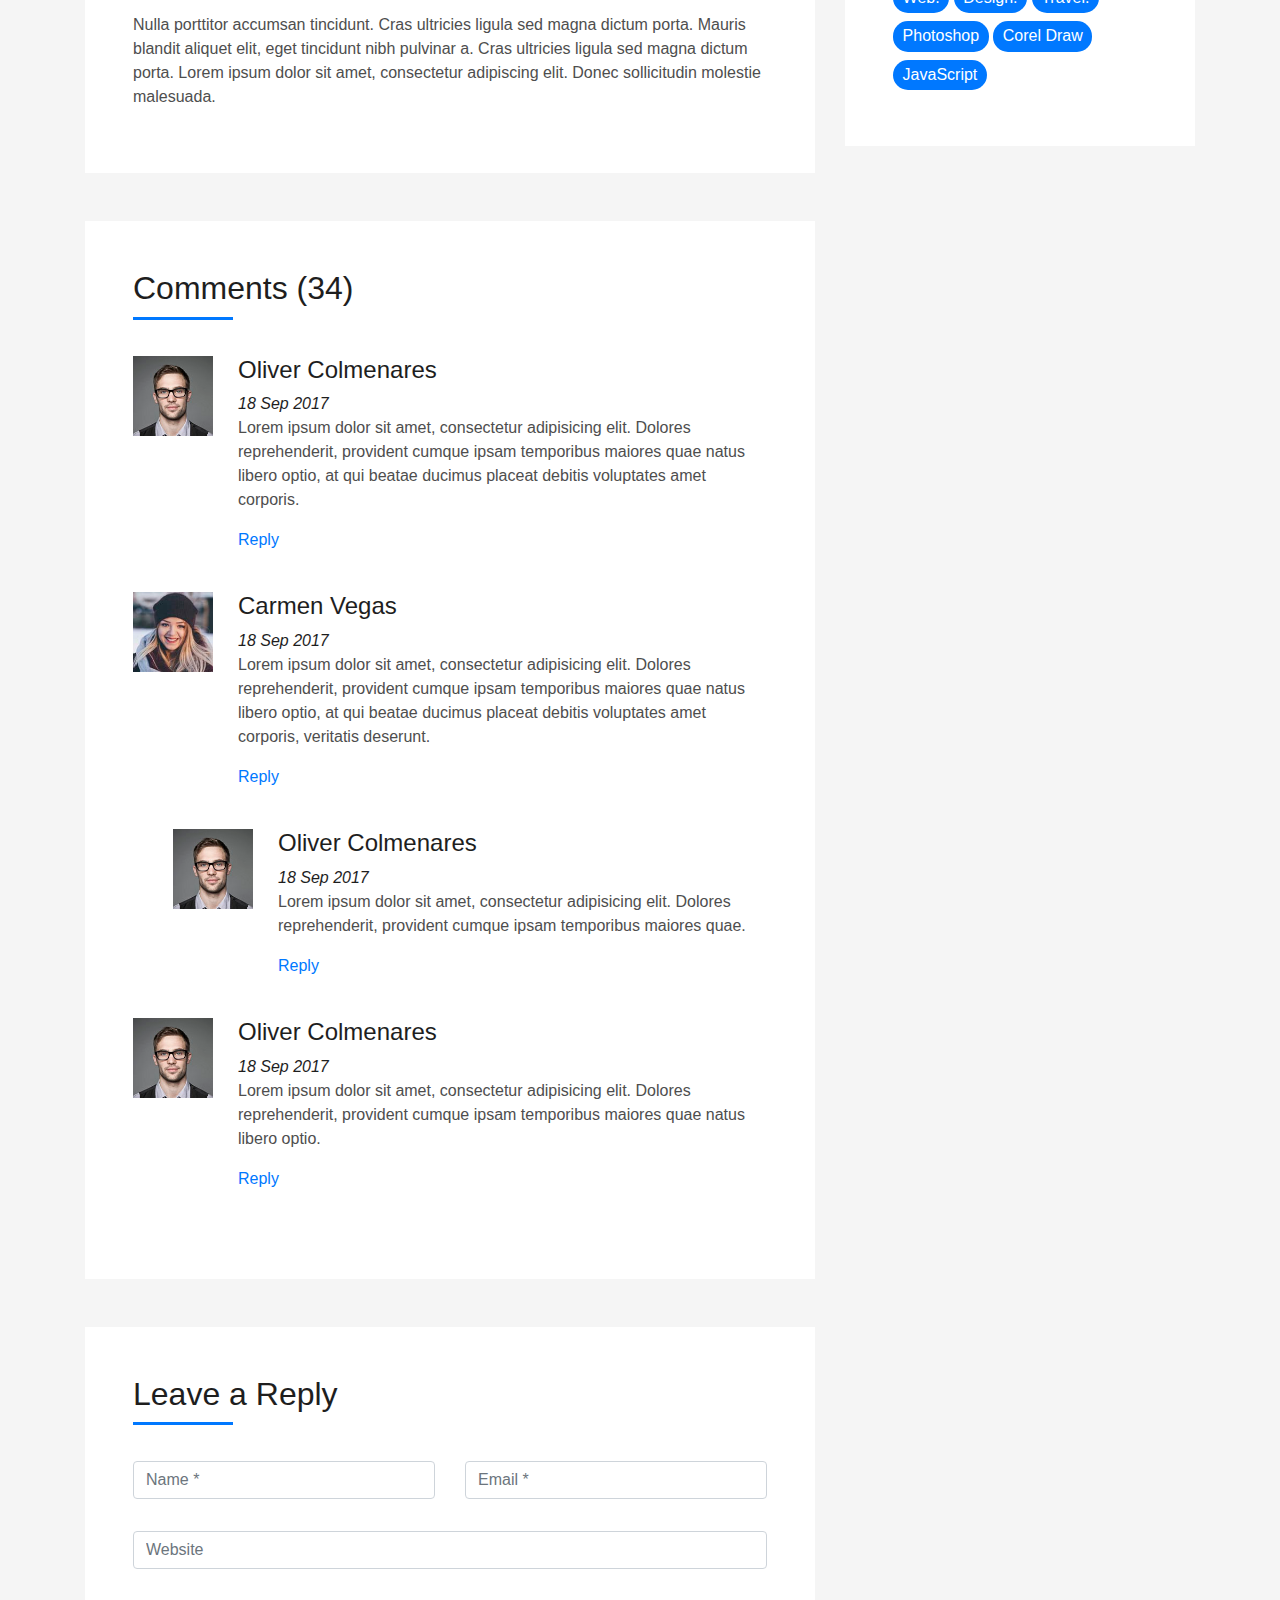
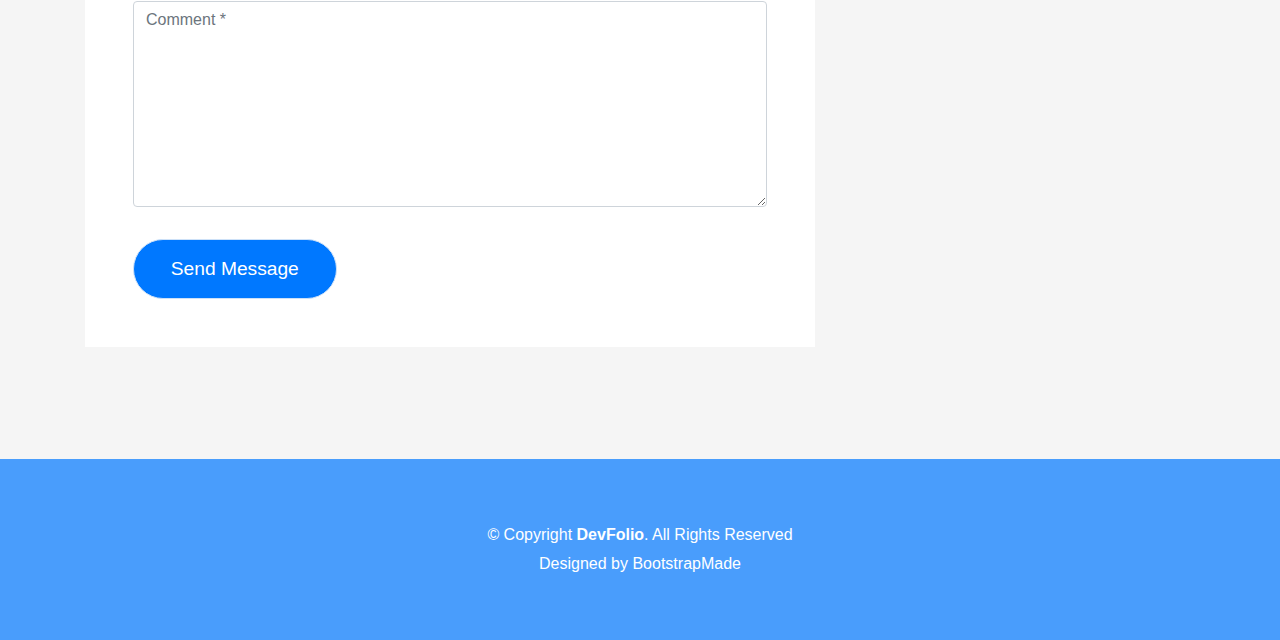
<file: blog-single.html>
<!DOCTYPE html>
<html lang="en">
<head>
  <meta charset="utf-8">
  <title>DevFolio Bootstrap Template</title>
  <meta content="width=device-width, initial-scale=1.0" name="viewport">
  <meta content="" name="keywords">
  <meta content="" name="description">

  <!-- Favicons -->
  <link href="img/favicon.png" rel="icon">
  <link href="img/apple-touch-icon.png" rel="apple-touch-icon">

  <!-- Bootstrap CSS File -->
  <link href="lib/bootstrap/css/bootstrap.min.css" rel="stylesheet">

  <!-- Libraries CSS Files -->
  <link href="lib/font-awesome/css/font-awesome.min.css" rel="stylesheet">
  <link href="lib/animate/animate.min.css" rel="stylesheet">
  <link href="lib/ionicons/css/ionicons.min.css" rel="stylesheet">
  <link href="lib/owlcarousel/assets/owl.carousel.min.css" rel="stylesheet">
  <link href="lib/lightbox/css/lightbox.min.css" rel="stylesheet">

  <!-- Main Stylesheet File -->
  <link href="css/style.css" rel="stylesheet">

  <!-- =======================================================
    Theme Name: DevFolio
    Theme URL: https://bootstrapmade.com/devfolio-bootstrap-portfolio-html-template/
    Author: BootstrapMade.com
    License: https://bootstrapmade.com/license/
  ======================================================= -->
</head>

<body>
  <!--/ Nav Star /-->
  <nav class="navbar navbar-b navbar-trans navbar-expand-md fixed-top" id="mainNav">
    <div class="container">
      <a class="navbar-brand js-scroll" href="#page-top">BlasterUp</a>
      <button class="navbar-toggler collapsed" type="button" data-toggle="collapse" data-target="#navbarDefault"
        aria-controls="navbarDefault" aria-expanded="false" aria-label="Toggle navigation">
        <span></span>
        <span></span>
        <span></span>
      </button>
      <div class="navbar-collapse collapse justify-content-end" id="navbarDefault">
        <ul class="navbar-nav">
          <li class="nav-item">
            <a class="nav-link js-scroll" href="index.html">Home</a>
          </li>
          <li class="nav-item">
            <a class="nav-link js-scroll" href="#">About</a>
          </li>
          <li class="nav-item">
            <a class="nav-link js-scroll" href="#">Services</a>
          </li>
          <li class="nav-item">
            <a class="nav-link js-scroll" href="#">Work</a>
          </li>
          <li class="nav-item">
            <a class="nav-link js-scroll" href="#">Blog</a>
          </li>
          <li class="nav-item">
            <a class="nav-link js-scroll" href="#">Contact</a>
          </li>
        </ul>
      </div>
    </div>
  </nav>
  <!--/ Nav End /-->

  <!--/ Intro Skew Star /-->
  <div class="intro intro-single route bg-image" style="background-image: url(img/overlay-bg.jpg)">
    <div class="overlay-mf"></div>
    <div class="intro-content display-table">
      <div class="table-cell">
        <div class="container">
          <h2 class="intro-title mb-4">Blog Details</h2>
          <ol class="breadcrumb d-flex justify-content-center">
            <li class="breadcrumb-item">
              <a href="#">Home</a>
            </li>
            <li class="breadcrumb-item">
              <a href="#">Library</a>
            </li>
            <li class="breadcrumb-item active">Data</li>
          </ol>
        </div>
      </div>
    </div>
  </div>
  <!--/ Intro Skew End /-->

  <!--/ Section Blog-Single Star /-->
  <section class="blog-wrapper sect-pt4" id="blog">
    <div class="container">
      <div class="row">
        <div class="col-md-8">
          <div class="post-box">
            <div class="post-thumb">
              <img src="img/post-1.jpg" class="img-fluid" alt="">
            </div>
            <div class="post-meta">
              <h1 class="article-title">Lorem ipsum dolor sit amet consec tetur adipisicing</h1>
              <ul>
                <li>
                  <span class="ion-ios-person"></span>
                  <a href="#">Jason London</a>
                </li>
                <li>
                  <span class="ion-pricetag"></span>
                  <a href="#">Web Design</a>
                </li>
                <li>
                  <span class="ion-chatbox"></span>
                  <a href="#">14</a>
                </li>
              </ul>
            </div>
            <div class="article-content">
              <p>
                Mauris blandit aliquet elit, eget tincidunt nibh pulvinar a. Cras ultricies ligula sed magna dictum
                porta. Quisque velit
                nisi, pretium ut lacinia in, elementum id enim. Praesent sapien massa, convallis a pellentesque
                nec, egestas non nisi. Vestibulum ante ipsum primis in faucibus orci luctus et ultrices posuere
                cubilia Curae; Donec velit neque, auctor sit amet aliquam vel, ullamcorper sit amet ligula.
                Nulla quis lorem ut libero malesuada feugiat.
              </p>
              <p>
                Nulla porttitor accumsan tincidunt. Cras ultricies ligula sed magna dictum porta. Mauris blandit
                aliquet elit, eget tincidunt
                nibh pulvinar a. Cras ultricies ligula sed magna dictum porta. Lorem ipsum dolor sit amet,
                consectetur adipiscing elit. Donec sollicitudin molestie malesuada.
              </p>
              <p>
                Mauris blandit aliquet elit, eget tincidunt nibh pulvinar a. Lorem ipsum dolor sit amet, consectetur
                adipiscing elit. Praesent
                sapien massa, convallis a pellentesque nec, egestas non nisi. Lorem ipsum dolor sit amet,
                consectetur adipiscing elit. Curabitur arcu erat, accumsan id imperdiet et, porttitor at
                sem. Donec rutrum congue leo eget malesuada.
              </p>
              <p>
                Lorem ipsum dolor sit amet, consectetur adipiscing elit. Nulla quis lorem ut libero malesuada feugiat.
                Curabitur arcu erat,
                accumsan id imperdiet et, porttitor at sem. Vivamus suscipit tortor eget felis porttitor
                volutpat. Vivamus suscipit tortor eget felis porttitor volutpat. Quisque velit nisi, pretium
                ut lacinia in, elementum id enim.
              </p>
              <blockquote class="blockquote">
                <p class="mb-0">Lorem ipsum dolor sit amet, consectetur adipiscing elit. Integer posuere erat a ante.</p>
              </blockquote>
              <p>
                Nulla porttitor accumsan tincidunt. Cras ultricies ligula sed magna dictum porta. Mauris blandit
                aliquet elit, eget tincidunt
                nibh pulvinar a. Cras ultricies ligula sed magna dictum porta. Lorem ipsum dolor sit amet,
                consectetur adipiscing elit. Donec sollicitudin molestie malesuada.
              </p>
            </div>
          </div>
          <div class="box-comments">
            <div class="title-box-2">
              <h4 class="title-comments title-left">Comments (34)</h4>
            </div>
            <ul class="list-comments">
              <li>
                <div class="comment-avatar">
                  <img src="img/testimonial-2.jpg" alt="">
                </div>
                <div class="comment-details">
                  <h4 class="comment-author">Oliver Colmenares</h4>
                  <span>18 Sep 2017</span>
                  <p>
                    Lorem ipsum dolor sit amet, consectetur adipisicing elit. Dolores reprehenderit, provident cumque
                    ipsam temporibus maiores
                    quae natus libero optio, at qui beatae ducimus placeat debitis voluptates amet corporis.
                  </p>
                  <a href="3">Reply</a>
                </div>
              </li>
              <li>
                <div class="comment-avatar">
                  <img src="img/testimonial-4.jpg" alt="">
                </div>
                <div class="comment-details">
                  <h4 class="comment-author">Carmen Vegas</h4>
                  <span>18 Sep 2017</span>
                  <p>
                    Lorem ipsum dolor sit amet, consectetur adipisicing elit. Dolores reprehenderit, provident cumque
                    ipsam temporibus maiores
                    quae natus libero optio, at qui beatae ducimus placeat debitis voluptates amet corporis,
                    veritatis deserunt.
                  </p>
                  <a href="3">Reply</a>
                </div>
              </li>
              <li class="comment-children">
                <div class="comment-avatar">
                  <img src="img/testimonial-2.jpg" alt="">
                </div>
                <div class="comment-details">
                  <h4 class="comment-author">Oliver Colmenares</h4>
                  <span>18 Sep 2017</span>
                  <p>
                    Lorem ipsum dolor sit amet, consectetur adipisicing elit. Dolores reprehenderit, provident cumque
                    ipsam temporibus maiores
                    quae.
                  </p>
                  <a href="3">Reply</a>
                </div>
              </li>
              <li>
                <div class="comment-avatar">
                  <img src="img/testimonial-2.jpg" alt="">
                </div>
                <div class="comment-details">
                  <h4 class="comment-author">Oliver Colmenares</h4>
                  <span>18 Sep 2017</span>
                  <p>
                    Lorem ipsum dolor sit amet, consectetur adipisicing elit. Dolores reprehenderit, provident cumque
                    ipsam temporibus maiores
                    quae natus libero optio.
                  </p>
                  <a href="3">Reply</a>
                </div>
              </li>
            </ul>
          </div>
          <div class="form-comments">
            <div class="title-box-2">
              <h3 class="title-left">
                Leave a Reply
              </h3>
            </div>
            <form class="form-mf">
              <div class="row">
                <div class="col-md-6 mb-3">
                  <div class="form-group">
                    <input type="text" class="form-control input-mf" id="inputName" placeholder="Name *" required>
                  </div>
                </div>
                <div class="col-md-6 mb-3">
                  <div class="form-group">
                    <input type="email" class="form-control input-mf" id="inputEmail1" placeholder="Email *" required>
                  </div>
                </div>
                <div class="col-md-12 mb-3">
                  <div class="form-group">
                    <input type="url" class="form-control input-mf" id="inputUrl" placeholder="Website">
                  </div>
                </div>
                <div class="col-md-12 mb-3">
                  <div class="form-group">
                    <textarea id="textMessage" class="form-control input-mf" placeholder="Comment *" name="message"
                      cols="45" rows="8" required></textarea>
                  </div>
                </div>
                <div class="col-md-12">
                  <button type="submit" class="button button-a button-big button-rouded">Send Message</button>
                </div>
              </div>
            </form>
          </div>
        </div>
        <div class="col-md-4">
          <div class="widget-sidebar sidebar-search">
            <h5 class="sidebar-title">Search</h5>
            <div class="sidebar-content">
              <form>
                <div class="input-group">
                  <input type="text" class="form-control" placeholder="Search for..." aria-label="Search for...">
                  <span class="input-group-btn">
                    <button class="btn btn-secondary btn-search" type="button">
                      <span class="ion-android-search"></span>
                    </button>
                  </span>
                </div>
              </form>
            </div>
          </div>
          <div class="widget-sidebar">
            <h5 class="sidebar-title">Recent Post</h5>
            <div class="sidebar-content">
              <ul class="list-sidebar">
                <li>
                  <a href="#">Atque placeat maiores.</a>
                </li>
                <li>
                  <a href="#">Lorem ipsum dolor sit amet consectetur</a>
                </li>
                <li>
                  <a href="#">Nam quo autem exercitationem.</a>
                </li>
                <li>
                  <a href="#">Atque placeat maiores nam quo autem</a>
                </li>
                <li>
                  <a href="#">Nam quo autem exercitationem.</a>
                </li>
              </ul>
            </div>
          </div>
          <div class="widget-sidebar">
            <h5 class="sidebar-title">Archives</h5>
            <div class="sidebar-content">
              <ul class="list-sidebar">
                <li>
                  <a href="#">September, 2017.</a>
                </li>
                <li>
                  <a href="#">April, 2017.</a>
                </li>
                <li>
                  <a href="#">Nam quo autem exercitationem.</a>
                </li>
                <li>
                  <a href="#">Atque placeat maiores nam quo autem</a>
                </li>
                <li>
                  <a href="#">Nam quo autem exercitationem.</a>
                </li>
              </ul>
            </div>
          </div>
          <div class="widget-sidebar widget-tags">
            <h5 class="sidebar-title">Tags</h5>
            <div class="sidebar-content">
              <ul>
                <li>
                  <a href="#">Web.</a>
                </li>
                <li>
                  <a href="#">Design.</a>
                </li>
                <li>
                  <a href="#">Travel.</a>
                </li>
                <li>
                  <a href="#">Photoshop</a>
                </li>
                <li>
                  <a href="#">Corel Draw</a>
                </li>
                <li>
                  <a href="#">JavaScript</a>
                </li>
              </ul>
            </div>
          </div>
        </div>
      </div>
    </div>
  </section>
  <!--/ Section Blog-Single End /-->

  <!--/ Section Contact-Footer Star /-->
  <section class="paralax-mf footer-paralax bg-image sect-mt4 route" style="background-image: url(img/overlay-bg.jpg)">
    <div class="overlay-mf"></div>
    <footer>
      <div class="container">
        <div class="row">
          <div class="col-sm-12">
            <div class="copyright-box">
              <p class="copyright">&copy; Copyright <strong>DevFolio</strong>. All Rights Reserved</p>
              <div class="credits">
                <!--
                  All the links in the footer should remain intact.
                  You can delete the links only if you purchased the pro version.
                  Licensing information: https://bootstrapmade.com/license/
                  Purchase the pro version with working PHP/AJAX contact form: https://bootstrapmade.com/buy/?theme=DevFolio
                -->
                Designed by <a href="https://bootstrapmade.com/">BootstrapMade</a>
              </div>
            </div>
          </div>
        </div>
      </div>
    </footer>
  </section>
  <!--/ Section Contact-footer End /-->

  <a href="#" class="back-to-top"><i class="fa fa-chevron-up"></i></a>
  <div id="preloader"></div>

  <!-- JavaScript Libraries -->
  <script src="lib/jquery/jquery.min.js"></script>
  <script src="lib/jquery/jquery-migrate.min.js"></script>
  <script src="lib/popper/popper.min.js"></script>
  <script src="lib/bootstrap/js/bootstrap.min.js"></script>
  <script src="lib/easing/easing.min.js"></script>
  <script src="lib/counterup/jquery.waypoints.min.js"></script>
  <script src="lib/counterup/jquery.counterup.js"></script>
  <script src="lib/owlcarousel/owl.carousel.min.js"></script>
  <script src="lib/lightbox/js/lightbox.min.js"></script>
  <script src="lib/typed/typed.min.js"></script>
  <!-- Contact Form JavaScript File -->
  <script src="contactform/contactform.js"></script>

  <!-- Template Main Javascript File -->
  <script src="js/main.js"></script>

</body>
</html>
</file>
<file: css/style-purple.css>
/*
  Theme Name: DevFolio
  Theme URL: https://bootstrapmade.com/devfolio-bootstrap-portfolio-html-template/
  Author: BootstrapMade.com
  License: https://bootstrapmade.com/license/
*/

/*======================================
//--//-->   STYLES GENERALES
======================================*/

body {
  background-color: #f5f5f5;
  color: #4e4e4e;
}

h1,
h2,
h3,
h4,
h5,
h6 {
  color: #1e1e1e;
}

a {
  color: #1e1e1e;
  transition: all 0.5s ease-in-out;
}

a:hover {
  color: #8400ff;
  text-decoration: none;
  transition: all 0.5s ease-in-out;
}

.p-r {
  position: relative;
}

.color-a {
  color: #8400ff;
}

.color-d {
  color: #f5f5f5;
}

.color-text-a {
  color: #4e4e4e;
}

.box-shadow,
.paralax-mf,
.service-box,
.work-box,
.card-blog {
  box-shadow: 0 13px 8px -10px rgba(0, 0, 0, 0.1);
}

.box-shadow-a,
.button:hover {
  box-shadow: 0 0 0 4px #e3c5ff;
}

.display-5 {
  font-size: 2.5rem;
  font-weight: 300;
  line-height: 1.1;
}

.display-6 {
  font-size: 2rem;
  font-weight: 300;
  line-height: 1.1;
}

.avatar {
  width: 32px;
  height: 32px;
  margin-right: 4px;
  overflow: hidden;
}

.bg-image {
  background-repeat: no-repeat;
  background-attachment: fixed;
  background-size: cover;
  background-position: center center;
}

.overlay-mf {
  background-color: #8400ff;
}

.overlay-mf {
  position: absolute;
  top: 0;
  left: 0px;
  padding: 0;
  height: 100%;
  width: 100%;
  opacity: .7;
}

.paralax-mf {
  position: relative;
  padding: 8rem 0;
}

.display-table {
  width: 100%;
  height: 100%;
  display: table;
}

.table-cell {
  display: table-cell;
  vertical-align: middle;
}

/*--/ Sections /--*/

.sect-4 {
  padding: 4rem 0;
}

.sect-pt4 {
  padding-top: 4rem;
}

.sect-mt4 {
  margin-top: 4rem;
}

/*--/ Title s /--*/

.title-s {
  font-weight: 600;
  color: #1e1e1e;
  font-size: 1.1rem;
}

/*--/ Title A /--*/

.title-box {
  margin-bottom: 4rem;
}

.title-a {
  font-size: 3rem;
  font-weight: bold;
  text-transform: uppercase;
}

.subtitle-a {
  color: #4e4e4e;
}

.line-mf {
  width: 40px;
  height: 5px;
  background-color: #8400ff;
  margin: 0 auto;
}

/*--/ Title Left /--*/

.title-box-2 {
  margin-bottom: 3rem;
}

.title-left {
  font-size: 2rem;
  position: relative;
}

.title-left:before {
  content: '';
  position: absolute;
  height: 3px;
  background-color: #8400ff;
  width: 100px;
  bottom: -12px;
}

/*------/ Box /------*/

.box-pl2 {
  padding-left: 2rem;
}

.box-shadow-full {
  padding: 3rem 1.25rem;
  position: relative;
  background-color: #fff;
  margin-bottom: 3rem;
  z-index: 2;
  box-shadow: 0 1px 1px 0 rgba(0, 0, 0, 0.06), 0 2px 5px 0 rgba(0, 0, 0, 0.2);
}

/*------/ Socials /------*/

.socials {
  padding: 1.5rem 0;
}

.socials ul li {
  display: inline-block;
}

.socials .ico-circle {
  height: 40px;
  width: 40px;
  font-size: 1.7rem;
  border-radius: 50%;
  line-height: 1.4;
  margin: 0 15px 0 0;
  box-shadow: 0 0 0 3px #8400ff;
  transition: all 500ms ease;
}

.socials .ico-circle:hover {
  background-color: #8400ff;
  color: #fff;
  box-shadow: 0 0 0 3px #e3c5ff;
  transition: all 500ms ease;
}

/*------/ Ul resect /------*/

.ul-resect,
.socials ul,
.list-ico,
.blog-wrapper .post-meta ul,
.box-comments .list-comments,
.widget-sidebar .list-sidebar,
.widget-tags ul {
  list-style: none;
  padding-left: 0;
  margin-bottom: 0;
}

.list-ico {
  line-height: 2;
}

.list-ico span {
  color: #8400ff;
  margin-right: 10px;
}

/*------/ Ico Circle /------*/

.ico-circle {
  height: 100px;
  width: 100px;
  font-size: 2rem;
  border-radius: 50%;
  line-height: 1.55;
  margin: 0 auto;
  text-align: center;
  box-shadow: 0 0 0 10px #8400ff;
  display: block;
}

/*------/ Owl Carousel /------*/

.owl-theme .owl-dots {
  text-align: center;
  margin-top: 18px;
}

.owl-theme .owl-dots .owl-dot {
  display: inline-block;
}

.owl-theme .owl-dots .owl-dot span {
  width: 18px;
  height: 7px;
  margin: 5px 5px;
  background: #e3c5ff;
  border: 0px solid #e3c5ff;
  display: block;
  transition: all 0.6s ease-in-out;
  cursor: pointer;
}

.owl-theme .owl-dots .owl-dot:hover span {
  background-color: #e3c5ff;
}

.owl-theme .owl-dots .owl-dot.active span {
  background-color: #1B1B1B;
  width: 25px;
}

/*--/ Scrolltop s /--*/

.scrolltop-mf {
  position: relative;
  display: none;
}

.scrolltop-mf span {
  z-index: 999;
  position: fixed;
  width: 42px;
  height: 42px;
  background-color: #8400ff;
  opacity: .7;
  font-size: 1.6rem;
  line-height: 1.5;
  text-align: center;
  color: #fff;
  top: auto;
  left: auto;
  right: 30px;
  bottom: 50px;
  cursor: pointer;
  border-radius: 50%;
}

/* Back to top button */

.back-to-top {
  position: fixed;
  display: none;
  background: #8400ff;
  color: #fff;
  width: 44px;
  height: 44px;
  text-align: center;
  line-height: 1;
  font-size: 16px;
  border-radius: 50%;
  right: 15px;
  bottom: 15px;
  transition: background 0.5s;
  z-index: 11;
}

.back-to-top i {
  padding-top: 12px;
  color: #fff;
}

/* Prelaoder */

#preloader {
  position: fixed;
  top: 0;
  left: 0;
  right: 0;
  bottom: 0;
  z-index: 9999;
  overflow: hidden;
  background: #fff;
}

#preloader:before {
  content: "";
  position: fixed;
  top: calc(50% - 30px);
  left: calc(50% - 30px);
  border: 6px solid #f2f2f2;
  border-top: 6px solid #8400ff;
  border-radius: 50%;
  width: 60px;
  height: 60px;
  -webkit-animation: animate-preloader 1s linear infinite;
  animation: animate-preloader 1s linear infinite;
}

@-webkit-keyframes animate-preloader {
  0% {
    -webkit-transform: rotate(0deg);
    transform: rotate(0deg);
  }

  100% {
    -webkit-transform: rotate(360deg);
    transform: rotate(360deg);
  }
}

@keyframes animate-preloader {
  0% {
    -webkit-transform: rotate(0deg);
    transform: rotate(0deg);
  }

  100% {
    -webkit-transform: rotate(360deg);
    transform: rotate(360deg);
  }
}

/*======================================
//--//-->   NAVBAR
======================================*/

.navbar-b {
  transition: all .5s ease-in-out;
  background-color: transparent;
  padding-top: 1.563rem;
  padding-bottom: 1.563rem;
}

.navbar-b.navbar-reduce {
  box-shadow: 0px 6px 9px 0px rgba(0, 0, 0, 0.06);
}

.navbar-b.navbar-trans .nav-item,
.navbar-b.navbar-reduce .nav-item {
  position: relative;
  padding-right: 10px;
  padding-left: 0;
}

.navbar-b.navbar-trans .nav-link,
.navbar-b.navbar-reduce .nav-link {
  color: #fff;
  text-transform: uppercase;
  font-weight: 600;
}

.navbar-b.navbar-trans .nav-link:before,
.navbar-b.navbar-reduce .nav-link:before {
  content: '';
  position: absolute;
  margin-left: 0px;
  width: 0%;
  bottom: 0;
  left: 0;
  height: 2px;
  transition: all 500ms ease;
}

.navbar-b.navbar-trans .nav-link:hover,
.navbar-b.navbar-reduce .nav-link:hover {
  color: #1B1B1B;
}

.navbar-b.navbar-trans .nav-link:hover:before,
.navbar-b.navbar-reduce .nav-link:hover:before {
  width: 35px;
}

.navbar-b.navbar-trans .show > .nav-link:before,
.navbar-b.navbar-trans .active > .nav-link:before,
.navbar-b.navbar-trans .nav-link.show:before,
.navbar-b.navbar-trans .nav-link.active:before,
.navbar-b.navbar-reduce .show > .nav-link:before,
.navbar-b.navbar-reduce .active > .nav-link:before,
.navbar-b.navbar-reduce .nav-link.show:before,
.navbar-b.navbar-reduce .nav-link.active:before {
  width: 35px;
}

.navbar-b.navbar-trans .nav-link:before {
  background-color: #fff;
}

.navbar-b.navbar-trans .nav-link:hover {
  color: #fff;
}

.navbar-b.navbar-trans .show > .nav-link,
.navbar-b.navbar-trans .active > .nav-link,
.navbar-b.navbar-trans .nav-link.show,
.navbar-b.navbar-trans .nav-link.active {
  color: #fff;
}

.navbar-b.navbar-reduce {
  transition: all .5s ease-in-out;
  background-color: #fff;
  padding-top: 15px;
  padding-bottom: 15px;
}

.navbar-b.navbar-reduce .nav-link {
  color: #8400ff;
}

.navbar-b.navbar-reduce .nav-link:before {
  background-color: #8400ff;
}

.navbar-b.navbar-reduce .nav-link:hover {
  color: #8400ff;
}

.navbar-b.navbar-reduce .show > .nav-link,
.navbar-b.navbar-reduce .active > .nav-link,
.navbar-b.navbar-reduce .nav-link.show,
.navbar-b.navbar-reduce .nav-link.active {
  color: #8400ff;
}

.navbar-b.navbar-reduce .navbar-brand {
  color: #8400ff;
}

.navbar-b.navbar-reduce .navbar-toggler span {
  background-color: #1B1B1B;
}

.navbar-b .navbar-brand {
  color: #fff;
  font-size: 1.6rem;
  font-weight: 600;
}

.navbar-b .navbar-nav .dropdown-item.show .dropdown-menu,
.navbar-b .dropdown.show .dropdown-menu,
.navbar-b .dropdown-btn.show .dropdown-menu {
  -webkit-transform: translate3d(0px, 0px, 0px);
  transform: translate3d(0px, 0px, 0px);
  visibility: visible !important;
}

.navbar-b .dropdown-menu {
  margin: 1.12rem 0 0;
  border-radius: 0;
}

.navbar-b .dropdown-menu .dropdown-item {
  padding: .7rem 1.7rem;
  transition: all 500ms ease;
}

.navbar-b .dropdown-menu .dropdown-item:hover {
  background-color: #8400ff;
  color: #fff;
  transition: all 500ms ease;
}

.navbar-b .dropdown-menu .dropdown-item.active {
  background-color: #8400ff;
}

/*--/ Hamburger Navbar /--*/

.navbar-toggler {
  position: relative;
}

.navbar-toggler:focus,
.navbar-toggler:active {
  outline: 0;
}

.navbar-toggler span {
  display: block;
  background-color: #fff;
  height: 3px;
  width: 25px;
  margin-top: 4px;
  margin-bottom: 4px;
  -webkit-transform: rotate(0deg);
  transform: rotate(0deg);
  left: 0;
  opacity: 1;
}

.navbar-toggler span:nth-child(1),
.navbar-toggler span:nth-child(3) {
  transition: -webkit-transform .35s ease-in-out;
  transition: transform .35s ease-in-out;
  transition: transform .35s ease-in-out, -webkit-transform .35s ease-in-out;
}

.navbar-toggler:not(.collapsed) span:nth-child(1) {
  position: absolute;
  left: 12px;
  top: 10px;
  -webkit-transform: rotate(135deg);
  transform: rotate(135deg);
  opacity: 0.9;
}

.navbar-toggler:not(.collapsed) span:nth-child(2) {
  height: 12px;
  visibility: hidden;
  background-color: transparent;
}

.navbar-toggler:not(.collapsed) span:nth-child(3) {
  position: absolute;
  left: 12px;
  top: 10px;
  -webkit-transform: rotate(-135deg);
  transform: rotate(-135deg);
  opacity: 0.9;
}

/*======================================
//--//-->   INTRO
======================================*/

.intro {
  height: 100vh;
  position: relative;
  color: #fff;
}

.intro .intro-content {
  text-align: center;
  position: absolute;
}

.intro .overlay-itro {
  background-color: rgba(0, 0, 0, 0.6);
  position: absolute;
  top: 0;
  left: 0px;
  padding: 0;
  height: 100%;
  width: 100%;
  opacity: .9;
}

.intro .intro-title {
  color: #fff;
  font-weight: 600;
  font-size: 3rem;
}

.intro .intro-subtitle {
  font-size: 1.5rem;
  font-weight: 300;
}

.intro .text-slider-items {
  display: none;
}

.intro-single {
  height: 350px;
}

.intro-single .intro-content {
  margin-top: 30px;
}

.intro-single .intro-title {
  text-transform: uppercase;
  font-size: 3rem;
}

.intro-single .breadcrumb {
  background-color: transparent;
  color: #8400ff;
}

.intro-single .breadcrumb .breadcrumb-item:before {
  color: #e3c5ff;
}

.intro-single .breadcrumb .breadcrumb-item.active {
  color: #e3c5ff;
}

.intro-single .breadcrumb a {
  color: #fff;
}

/*======================================
//--//-->   ABOUT
======================================*/

.about-mf .box-shadow-full {
  padding-top: 4rem;
  padding-bottom: 4rem;
}

.about-mf .about-img {
  margin-bottom: 2rem;
}

.about-mf .about-img img {
  margin-left: 10px;
}

.skill-mf span {
  color: #4e4e4e;
}

.skill-mf .progress {
  background-color: #e3c5ff;
  margin: .5rem 0 1.2rem 0;
  border-radius: 0;
  height: .7rem;
}

.skill-mf .progress .progress-bar {
  height: .7rem;
  background-color: #8400ff;
}

/*======================================
//--//-->   SERVICES
======================================*/

.service-box {
  background-color: #fff;
  padding: 2.5rem 1.3rem;
  border-radius: 1rem;
  margin-bottom: 3rem;
}

.service-box:hover .ico-circle {
  transition: all 500ms ease;
  color: #fff;
  background-color: #8400ff;
  box-shadow: 0 0 0 10px #e3c5ff;
}

.service-box .service-ico {
  margin-bottom: 1rem;
  color: #1e1e1e;
}

.service-box .ico-circle {
  transition: all 500ms ease;
  font-size: 4rem;
}

.service-box .s-title {
  font-size: 1.4rem;
  text-transform: uppercase;
  text-align: center;
  padding: .4rem 0;
}

.service-box .s-description {
  color: #4e4e4e;
}

/*======================================
//--//-->   COUNTER
======================================*/

.counter-box {
  color: #fff;
  text-align: center;
}

.counter-ico {
  margin-bottom: 1rem;
}

.counter-ico .ico-circle {
  height: 60px;
  width: 60px;
  line-height: 1.8;
  box-shadow: 0 0 0 10px #e3c5ff;
}

.counter-num .counter {
  font-size: 2rem;
  margin-bottom: 0;
}

/*======================================
//--//-->   PORTFOLIO
======================================*/

.work-box {
  margin-bottom: 3rem;
  -webkit-backface-visibility: hidden;
  backface-visibility: hidden;
  background-color: #fff;
}

.work-box:hover img {
  -webkit-transform: scale(1.3);
  transform: scale(1.3);
}

.work-img {
  display: block;
  overflow: hidden;
}

.work-img img {
  transition: all 1s;
}

.work-content {
  padding: 2rem 3% 1rem 4%;
}

.work-content .w-more {
  color: #4e4e4e;
  font-size: .8rem;
}

.work-content .w-more .w-ctegory {
  color: #8400ff;
}

.work-content .w-like {
  font-size: 2.5rem;
  color: #8400ff;
  float: right;
}

.work-content .w-like a {
  color: #8400ff;
}

.work-content .w-like .num-like {
  font-size: .7rem;
}

.w-title {
  font-size: 1.2rem;
}

/*======================================
//--//-->   TESTIMONIALS
======================================*/

.testimonials .owl-carousel .owl-item img {
  width: auto;
}

.testimonial-box {
  color: #fff;
  text-align: center;
}

.testimonial-box .author-test {
  margin-top: 1rem;
}

.testimonial-box .author-test img {
  margin: 0 auto;
}

.testimonial-box .author {
  color: #fff;
  text-transform: uppercase;
  font-weight: 600;
  margin: 1rem 0;
  display: block;
  font-size: 1.4rem;
}

.testimonial-box .comit {
  font-size: 2rem;
  color: #8400ff;
  background-color: #fff;
  width: 52px;
  height: 52px;
  display: block;
  margin: 0 auto;
  border-radius: 50%;
  line-height: 1.6;
}

/*======================================
//--//-->   BLOG
======================================*/

.card-blog .card-body {
  position: relative;
}

.card-blog .card-category-box {
  position: absolute;
  text-align: center;
  top: -16px;
  left: 15px;
  right: 15px;
  line-height: 25px;
  overflow: hidden;
}

.card-blog .card-category {
  display: inline-block;
  color: #fff;
  padding: 0 15px 5px;
  overflow: hidden;
  background-color: #8400ff;
  border-radius: 4px;
}

.card-blog .card-category .category {
  color: #fff;
  display: inline-block;
  text-transform: uppercase;
  font-size: .7rem;
  letter-spacing: .1px;
  margin-bottom: 0;
}

.card-blog .card-title {
  font-size: 1.3rem;
  margin-top: .6rem;
}

.card-blog .card-description {
  color: #4e4e4e;
}

.card-blog .post-author {
  display: inline-block;
}

.card-blog .post-date {
  color: #4e4e4e;
  display: inline-block;
  float: right;
}

/*======================================
//--//-->   BLOG-SINGLE
======================================*/

.post-box,
.form-comments,
.box-comments,
.widget-sidebar {
  padding: 2rem;
  background-color: #fff;
  margin-bottom: 3rem;
}

.blog-wrapper .article-title {
  font-size: 1.5rem;
}

.blog-wrapper .post-meta {
  margin: 1rem 0;
}

.blog-wrapper .post-meta ul {
  border-left: 4px solid #8400ff;
  margin-top: 1rem;
}

.blog-wrapper .post-meta ul li {
  display: inline-block;
  margin-left: 15px;
}

.blog-wrapper .post-meta ul a {
  color: #8400ff;
}

.blog-wrapper .post-meta ul span {
  color: #1e1e1e;
}

.blog-wrapper .blockquote {
  border-left: 4px solid #8400ff;
  padding: 18px;
  font-style: italic;
}

/*------/ Comments /------*/

.box-comments .list-comments li {
  padding-bottom: 40px;
}

.box-comments .list-comments .comment-avatar {
  display: table-cell;
  vertical-align: top;
}

.box-comments .list-comments .comment-avatar img {
  width: 80px;
  height: 80px;
}

.box-comments .list-comments .comment-author {
  font-size: 1.3rem;
}

.box-comments .list-comments .comment-details {
  display: table-cell;
  vertical-align: top;
  padding-left: 25px;
}

.box-comments .list-comments a {
  color: #8400ff;
}

.box-comments .list-comments span {
  color: #1e1e1e;
  font-style: italic;
}

.box-comments .comment-children {
  margin-left: 40px;
}

/*------/ Sidebar /------*/

.widget-sidebar .sidebar-title {
  font-size: 1.6rem;
  font-weight: 600;
  border-left: 5px solid #8400ff;
  padding-left: 15px;
  text-transform: uppercase;
  margin-bottom: 1.5rem;
}

.widget-sidebar .list-sidebar li {
  position: relative;
  padding: 6px 0 6px 24px;
}

.widget-sidebar .list-sidebar li:before {
  position: absolute;
  content: "";
  width: 10px;
  height: 1px;
  left: 0;
  background-color: #8400ff;
  top: 20px;
}

.sidebar-search input {
  background-color: #fff;
  border-radius: 0;
  transition: all 0.5s ease-in-out;
}

.sidebar-search .btn-search {
  background-color: #8400ff;
  border-color: #8400ff;
  border-radius: 0;
  padding-left: 20px;
  padding-right: 20px;
}

.widget-tags ul li {
  display: inline-block;
  background-color: #8400ff;
  padding: .2rem .6rem;
  margin-bottom: .5rem;
  border-radius: 15px;
}

.widget-tags ul li a {
  color: #fff;
}

/*======================================
//--//-->   CONTACT
======================================*/

.footer-paralax {
  padding: 4rem 0 0 0;
}

.contact-mf {
  margin-top: 4rem;
}

/*======================================
//--//-->   FOOTER
======================================*/

footer {
  text-align: center;
  color: #fff;
  padding-bottom: 4rem;
}

footer .copyright {
  margin-bottom: .3rem;
}

footer .credits {
  margin-bottom: 0;
}

footer .credits a {
  color: #fff;
}

/*======================================
//--//-->   CONtaCT FORM
======================================*/

#sendmessage {
  color: #8400ff;
  border: 1px solid #8400ff;
  display: none;
  text-align: center;
  padding: 15px;
  font-weight: 600;
  margin-bottom: 15px;
}

#errormessage {
  color: red;
  display: none;
  border: 1px solid red;
  text-align: center;
  padding: 15px;
  font-weight: 600;
  margin-bottom: 15px;
}

#sendmessage.show,
#errormessage.show,
.show {
  display: block;
}

.validation {
  color: red;
  display: none;
  margin: 0 0 20px;
  font-weight: 400;
  font-size: 13px;
}

/*======================================
//--//-->   BUTTON
======================================*/

.button {
  display: inline-block;
  padding: .3rem .6rem;
  text-align: center;
  vertical-align: middle;
  -webkit-user-select: none;
  -moz-user-select: none;
  -ms-user-select: none;
  user-select: none;
  font-size: 1rem;
  border-radius: .3rem;
  border: 1px solid transparent;
  transition: all 500ms ease;
  cursor: pointer;
}

.button:focus {
  outline: 0;
}

.button:hover {
  background-color: #5a03ac;
  color: #fff;
  transition: all 500ms ease;
}

.button-a {
  background-color: #8400ff;
  color: #fff;
  border-color: #e3c5ff;
}

.button-big {
  padding: .9rem 2.3rem;
  font-size: 1.2rem;
}

.button-rouded {
  border-radius: 5rem;
}

.btn-lg {
  padding: .5rem 1rem;
  font-size: 1.25rem;
  line-height: 1.5;
  border-radius: .3rem;
}

@media (min-width: 577px) {
  .counter-box {
    margin-bottom: 1.8rem;
  }
}

@media (min-width: 767px) {
  .about-mf .box-pl2 {
    margin-top: 3rem;
    padding-left: 0rem;
  }

  .card-blog {
    margin-bottom: 3rem;
  }

  .contact-mf .box-pl2 {
    margin-top: 3rem;
    padding-left: 0rem;
  }
}

@media (min-width: 768px) {
  .box-shadow-full {
    padding: 3rem;
  }

  .navbar-b.navbar-trans .nav-item,
  .navbar-b.navbar-reduce .nav-item {
    padding-left: 10px;
  }

  .navbar-b.navbar-trans .nav-link:before,
  .navbar-b.navbar-reduce .nav-link:before {
    margin-left: 18px;
  }

  .intro .intro-title {
    font-size: 4.5rem;
  }

  .intro .intro-subtitle {
    font-size: 2.5rem;
  }

  .intro-single .intro-title {
    font-size: 3.5rem;
  }

  .testimonial-box .description {
    padding: 0 5rem;
  }

  .post-box,
  .form-comments,
  .box-comments,
  .widget-sidebar {
    padding: 3rem;
  }

  .blog-wrapper .article-title {
    font-size: 1.9rem;
  }

  .box-comments .list-comments .comment-author {
    font-size: 1.5rem;
  }
}

@media (min-width: 992px) {
  .testimonial-box .description {
    padding: 0 8rem;
  }
}

@media (min-width: 1200px) {
  .testimonial-box .description {
    padding: 0 13rem;
  }
}

@media (max-width: 768px) {
  .back-to-top {
    bottom: 15px;
  }
}
</file>
<file: css/style.css>
/*
  Theme Name: DevFolio
  Theme URL: https://bootstrapmade.com/devfolio-bootstrap-portfolio-html-template/
  Author: BootstrapMade.com
  License: https://bootstrapmade.com/license/
*/

/*======================================
//--//-->   STYLES GENERALES
======================================*/

body {
  background-color: #f5f5f5;
  color: #4e4e4e;
}

h1,
h2,
h3,
h4,
h5,
h6 {
  color: #1e1e1e;
}

a {
  color: #1e1e1e;
  transition: all 0.5s ease-in-out;
}

a:hover {
  color: #0078ff;
  text-decoration: none;
  transition: all 0.5s ease-in-out;
}

.p-r {
  position: relative;
}

.color-a {
  color: #0078ff;
}

.color-d {
  color: #f5f5f5;
}

.color-text-a {
  color: #4e4e4e;
}

.box-shadow,
.paralax-mf,
.service-box,
.work-box,
.card-blog {
  box-shadow: 0 13px 8px -10px rgba(0, 0, 0, 0.1);
}

.box-shadow-a,
.button:hover {
  box-shadow: 0 0 0 4px #cde1f8;
}

.display-5 {
  font-size: 2.5rem;
  font-weight: 300;
  line-height: 1.1;
}

.display-6 {
  font-size: 2rem;
  font-weight: 300;
  line-height: 1.1;
}

.avatar {
  width: 32px;
  height: 32px;
  margin-right: 4px;
  overflow: hidden;
}

.bg-image {
  background-repeat: no-repeat;
  background-attachment: fixed;
  background-size: cover;
  background-position: center center;
}

.overlay-mf {
  background-color: #0078ff;
}

.overlay-mf {
  position: absolute;
  top: 0;
  left: 0px;
  padding: 0;
  height: 100%;
  width: 100%;
  opacity: .7;
}

.paralax-mf {
  position: relative;
  padding: 8rem 0;
}

.display-table {
  width: 100%;
  height: 100%;
  display: table;
}

.table-cell {
  display: table-cell;
  vertical-align: middle;
}

/*--/ Sections /--*/

.sect-4 {
  padding: 4rem 0;
}

.sect-pt4 {
  padding-top: 4rem;
}

.sect-mt4 {
  margin-top: 4rem;
}

/*--/ Title s /--*/

.title-s {
  font-weight: 600;
  color: #1e1e1e;
  font-size: 1.1rem;
}

/*--/ Title A /--*/

.title-box {
  margin-bottom: 4rem;
}

.title-a {
  font-size: 3rem;
  font-weight: bold;
  text-transform: uppercase;
}

.subtitle-a {
  color: #4e4e4e;
}

.line-mf {
  width: 40px;
  height: 5px;
  background-color: #0078ff;
  margin: 0 auto;
}

/*--/ Title Left /--*/

.title-box-2 {
  margin-bottom: 3rem;
}

.title-left {
  font-size: 2rem;
  position: relative;
}

.title-left:before {
  content: '';
  position: absolute;
  height: 3px;
  background-color: #0078ff;
  width: 100px;
  bottom: -12px;
}

/*------/ Box /------*/

.box-pl2 {
  padding-left: 2rem;
}

.box-shadow-full {
  padding: 3rem 1.25rem;
  position: relative;
  background-color: #fff;
  margin-bottom: 3rem;
  z-index: 2;
  box-shadow: 0 1px 1px 0 rgba(0, 0, 0, 0.06), 0 2px 5px 0 rgba(0, 0, 0, 0.2);
}

/*------/ Socials /------*/

.socials {
  padding: 1.5rem 0;
}

.socials ul li {
  display: inline-block;
}

.socials .ico-circle {
  height: 40px;
  width: 40px;
  font-size: 1.7rem;
  border-radius: 50%;
  line-height: 1.4;
  margin: 0 15px 0 0;
  box-shadow: 0 0 0 3px #0078ff;
  transition: all 500ms ease;
}

.socials .ico-circle:hover {
  background-color: #0078ff;
  color: #fff;
  box-shadow: 0 0 0 3px #cde1f8;
  transition: all 500ms ease;
}

/*------/ Ul resect /------*/

.ul-resect,
.socials ul,
.list-ico,
.blog-wrapper .post-meta ul,
.box-comments .list-comments,
.widget-sidebar .list-sidebar,
.widget-tags ul {
  list-style: none;
  padding-left: 0;
  margin-bottom: 0;
}

.list-ico {
  line-height: 2;
}

.list-ico span {
  color: #0078ff;
  margin-right: 10px;
}

/*------/ Ico Circle /------*/

.ico-circle {
  height: 100px;
  width: 100px;
  font-size: 2rem;
  border-radius: 50%;
  line-height: 1.55;
  margin: 0 auto;
  text-align: center;
  box-shadow: 0 0 0 10px #0078ff;
  display: block;
}

/*------/ Owl Carousel /------*/

.owl-theme .owl-dots {
  text-align: center;
  margin-top: 18px;
}

.owl-theme .owl-dots .owl-dot {
  display: inline-block;
}

.owl-theme .owl-dots .owl-dot span {
  width: 18px;
  height: 7px;
  margin: 5px 5px;
  background: #cde1f8;
  border: 0px solid #cde1f8;
  display: block;
  transition: all 0.6s ease-in-out;
  cursor: pointer;
}

.owl-theme .owl-dots .owl-dot:hover span {
  background-color: #cde1f8;
}

.owl-theme .owl-dots .owl-dot.active span {
  background-color: #1B1B1B;
  width: 25px;
}

/*--/ Scrolltop s /--*/

.scrolltop-mf {
  position: relative;
  display: none;
}

.scrolltop-mf span {
  z-index: 999;
  position: fixed;
  width: 42px;
  height: 42px;
  background-color: #0078ff;
  opacity: .7;
  font-size: 1.6rem;
  line-height: 1.5;
  text-align: center;
  color: #fff;
  top: auto;
  left: auto;
  right: 30px;
  bottom: 50px;
  cursor: pointer;
  border-radius: 50%;
}

/* Back to top button */

.back-to-top {
  position: fixed;
  display: none;
  background: #0078ff;
  color: #fff;
  width: 44px;
  height: 44px;
  text-align: center;
  line-height: 1;
  font-size: 16px;
  border-radius: 50%;
  right: 15px;
  bottom: 15px;
  transition: background 0.5s;
  z-index: 11;
}

.back-to-top i {
  padding-top: 12px;
  color: #fff;
}

/* Prelaoder */

#preloader {
  position: fixed;
  top: 0;
  left: 0;
  right: 0;
  bottom: 0;
  z-index: 9999;
  overflow: hidden;
  background: #fff;
}

#preloader:before {
  content: "";
  position: fixed;
  top: calc(50% - 30px);
  left: calc(50% - 30px);
  border: 6px solid #f2f2f2;
  border-top: 6px solid #0078ff;
  border-radius: 50%;
  width: 60px;
  height: 60px;
  -webkit-animation: animate-preloader 1s linear infinite;
  animation: animate-preloader 1s linear infinite;
}

@-webkit-keyframes animate-preloader {
  0% {
    -webkit-transform: rotate(0deg);
    transform: rotate(0deg);
  }

  100% {
    -webkit-transform: rotate(360deg);
    transform: rotate(360deg);
  }
}

@keyframes animate-preloader {
  0% {
    -webkit-transform: rotate(0deg);
    transform: rotate(0deg);
  }

  100% {
    -webkit-transform: rotate(360deg);
    transform: rotate(360deg);
  }
}

/*======================================
//--//-->   NAVBAR
======================================*/

.navbar-b {
  transition: all .5s ease-in-out;
  background-color: transparent;
  padding-top: 1.563rem;
  padding-bottom: 1.563rem;
}

.navbar-b.navbar-reduce {
  box-shadow: 0px 6px 9px 0px rgba(0, 0, 0, 0.06);
}

.navbar-b.navbar-trans .nav-item,
.navbar-b.navbar-reduce .nav-item {
  position: relative;
  padding-right: 10px;
  padding-left: 0;
}

.navbar-b.navbar-trans .nav-link,
.navbar-b.navbar-reduce .nav-link {
  color: #fff;
  text-transform: uppercase;
  font-weight: 600;
}

.navbar-b.navbar-trans .nav-link:before,
.navbar-b.navbar-reduce .nav-link:before {
  content: '';
  position: absolute;
  margin-left: 0px;
  width: 0%;
  bottom: 0;
  left: 0;
  height: 2px;
  transition: all 500ms ease;
}

.navbar-b.navbar-trans .nav-link:hover,
.navbar-b.navbar-reduce .nav-link:hover {
  color: #1B1B1B;
}

.navbar-b.navbar-trans .nav-link:hover:before,
.navbar-b.navbar-reduce .nav-link:hover:before {
  width: 35px;
}

.navbar-b.navbar-trans .show > .nav-link:before,
.navbar-b.navbar-trans .active > .nav-link:before,
.navbar-b.navbar-trans .nav-link.show:before,
.navbar-b.navbar-trans .nav-link.active:before,
.navbar-b.navbar-reduce .show > .nav-link:before,
.navbar-b.navbar-reduce .active > .nav-link:before,
.navbar-b.navbar-reduce .nav-link.show:before,
.navbar-b.navbar-reduce .nav-link.active:before {
  width: 35px;
}

.navbar-b.navbar-trans .nav-link:before {
  background-color: #fff;
}

.navbar-b.navbar-trans .nav-link:hover {
  color: #fff;
}

.navbar-b.navbar-trans .show > .nav-link,
.navbar-b.navbar-trans .active > .nav-link,
.navbar-b.navbar-trans .nav-link.show,
.navbar-b.navbar-trans .nav-link.active {
  color: #fff;
}

.navbar-b.navbar-reduce {
  transition: all .5s ease-in-out;
  background-color: #fff;
  padding-top: 15px;
  padding-bottom: 15px;
}

.navbar-b.navbar-reduce .nav-link {
  color: #0078ff;
}

.navbar-b.navbar-reduce .nav-link:before {
  background-color: #0078ff;
}

.navbar-b.navbar-reduce .nav-link:hover {
  color: #0078ff;
}

.navbar-b.navbar-reduce .show > .nav-link,
.navbar-b.navbar-reduce .active > .nav-link,
.navbar-b.navbar-reduce .nav-link.show,
.navbar-b.navbar-reduce .nav-link.active {
  color: #0078ff;
}

.navbar-b.navbar-reduce .navbar-brand {
  color: #0078ff;
}

.navbar-b.navbar-reduce .navbar-toggler span {
  background-color: #1B1B1B;
}

.navbar-b .navbar-brand {
  color: #fff;
  font-size: 1.6rem;
  font-weight: 600;
}

.navbar-b .navbar-nav .dropdown-item.show .dropdown-menu,
.navbar-b .dropdown.show .dropdown-menu,
.navbar-b .dropdown-btn.show .dropdown-menu {
  -webkit-transform: translate3d(0px, 0px, 0px);
  transform: translate3d(0px, 0px, 0px);
  visibility: visible !important;
}

.navbar-b .dropdown-menu {
  margin: 1.12rem 0 0;
  border-radius: 0;
}

.navbar-b .dropdown-menu .dropdown-item {
  padding: .7rem 1.7rem;
  transition: all 500ms ease;
}

.navbar-b .dropdown-menu .dropdown-item:hover {
  background-color: #0078ff;
  color: #fff;
  transition: all 500ms ease;
}

.navbar-b .dropdown-menu .dropdown-item.active {
  background-color: #0078ff;
}

/*--/ Hamburger Navbar /--*/

.navbar-toggler {
  position: relative;
}

.navbar-toggler:focus,
.navbar-toggler:active {
  outline: 0;
}

.navbar-toggler span {
  display: block;
  background-color: #fff;
  height: 3px;
  width: 25px;
  margin-top: 4px;
  margin-bottom: 4px;
  -webkit-transform: rotate(0deg);
  transform: rotate(0deg);
  left: 0;
  opacity: 1;
}

.navbar-toggler span:nth-child(1),
.navbar-toggler span:nth-child(3) {
  transition: -webkit-transform .35s ease-in-out;
  transition: transform .35s ease-in-out;
  transition: transform .35s ease-in-out, -webkit-transform .35s ease-in-out;
}

.navbar-toggler:not(.collapsed) span:nth-child(1) {
  position: absolute;
  left: 12px;
  top: 10px;
  -webkit-transform: rotate(135deg);
  transform: rotate(135deg);
  opacity: 0.9;
}

.navbar-toggler:not(.collapsed) span:nth-child(2) {
  height: 12px;
  visibility: hidden;
  background-color: transparent;
}

.navbar-toggler:not(.collapsed) span:nth-child(3) {
  position: absolute;
  left: 12px;
  top: 10px;
  -webkit-transform: rotate(-135deg);
  transform: rotate(-135deg);
  opacity: 0.9;
}

/*======================================
//--//-->   INTRO
======================================*/

.intro {
  height: 100vh;
  position: relative;
  color: #fff;
}

.intro .intro-content {
  text-align: center;
  position: absolute;
}

.intro .overlay-itro {
  background-color: rgba(0, 0, 0, 0.6);
  position: absolute;
  top: 0;
  left: 0px;
  padding: 0;
  height: 100%;
  width: 100%;
  opacity: .9;
}

.intro .intro-title {
  color: #fff;
  font-weight: 600;
  font-size: 3rem;
}

.intro .intro-subtitle {
  font-size: 1.5rem;
  font-weight: 300;
}

.intro .text-slider-items {
  display: none;
}

.intro-single {
  height: 350px;
}

.intro-single .intro-content {
  margin-top: 30px;
}

.intro-single .intro-title {
  text-transform: uppercase;
  font-size: 3rem;
}

.intro-single .breadcrumb {
  background-color: transparent;
  color: #0078ff;
}

.intro-single .breadcrumb .breadcrumb-item:before {
  color: #cde1f8;
}

.intro-single .breadcrumb .breadcrumb-item.active {
  color: #cde1f8;
}

.intro-single .breadcrumb a {
  color: #fff;
}

/*======================================
//--//-->   ABOUT
======================================*/

.about-mf .box-shadow-full {
  padding-top: 4rem;
  padding-bottom: 4rem;
}

.about-mf .about-img {
  margin-bottom: 2rem;
}

.about-mf .about-img img {
  margin-left: 10px;
}

.skill-mf span {
  color: #4e4e4e;
}

.skill-mf .progress {
  background-color: #cde1f8;
  margin: .5rem 0 1.2rem 0;
  border-radius: 0;
  height: .7rem;
}

.skill-mf .progress .progress-bar {
  height: .7rem;
  background-color: #0078ff;
}

/*======================================
//--//-->   SERVICES
======================================*/

.service-box {
  background-color: #fff;
  padding: 2.5rem 1.3rem;
  border-radius: 1rem;
  margin-bottom: 3rem;
}

.service-box:hover .ico-circle {
  transition: all 500ms ease;
  color: #fff;
  background-color: #0078ff;
  box-shadow: 0 0 0 10px #cde1f8;
}

.service-box .service-ico {
  margin-bottom: 1rem;
  color: #1e1e1e;
}

.service-box .ico-circle {
  transition: all 500ms ease;
  font-size: 4rem;
}

.service-box .s-title {
  font-size: 1.4rem;
  text-transform: uppercase;
  text-align: center;
  padding: .4rem 0;
}

.service-box .s-description {
  color: #4e4e4e;
}

/*======================================
//--//-->   COUNTER
======================================*/

.counter-box {
  color: #fff;
  text-align: center;
}

.counter-ico {
  margin-bottom: 1rem;
}

.counter-ico .ico-circle {
  height: 60px;
  width: 60px;
  line-height: 1.8;
  box-shadow: 0 0 0 10px #cde1f8;
}

.counter-num .counter {
  font-size: 2rem;
  margin-bottom: 0;
}

/*======================================
//--//-->   PORTFOLIO
======================================*/

.work-box {
  margin-bottom: 3rem;
  -webkit-backface-visibility: hidden;
  backface-visibility: hidden;
  background-color: #fff;
}

.work-box:hover img {
  -webkit-transform: scale(1.3);
  transform: scale(1.3);
}

.work-img {
  display: block;
  overflow: hidden;
}

.work-img img {
  transition: all 1s;
}

.work-content {
  padding: 2rem 3% 1rem 4%;
}

.work-content .w-more {
  color: #4e4e4e;
  font-size: .8rem;
}

.work-content .w-more .w-ctegory {
  color: #0078ff;
}

.work-content .w-like {
  font-size: 2.5rem;
  color: #0078ff;
  float: right;
}

.work-content .w-like a {
  color: #0078ff;
}

.work-content .w-like .num-like {
  font-size: .7rem;
}

.w-title {
  font-size: 1.2rem;
}

/*======================================
//--//-->   TESTIMONIALS
======================================*/

.testimonials .owl-carousel .owl-item img {
  width: auto;
}

.testimonial-box {
  color: #fff;
  text-align: center;
}

.testimonial-box .author-test {
  margin-top: 1rem;
}

.testimonial-box .author-test img {
  margin: 0 auto;
}

.testimonial-box .author {
  color: #fff;
  text-transform: uppercase;
  font-weight: 600;
  margin: 1rem 0;
  display: block;
  font-size: 1.4rem;
}

.testimonial-box .comit {
  font-size: 2rem;
  color: #0078ff;
  background-color: #fff;
  width: 52px;
  height: 52px;
  display: block;
  margin: 0 auto;
  border-radius: 50%;
  line-height: 1.6;
}

/*======================================
//--//-->   BLOG
======================================*/

.card-blog .card-body {
  position: relative;
}

.card-blog .card-category-box {
  position: absolute;
  text-align: center;
  top: -16px;
  left: 15px;
  right: 15px;
  line-height: 25px;
  overflow: hidden;
}

.card-blog .card-category {
  display: inline-block;
  color: #fff;
  padding: 0 15px 5px;
  overflow: hidden;
  background-color: #0078ff;
  border-radius: 4px;
}

.card-blog .card-category .category {
  color: #fff;
  display: inline-block;
  text-transform: uppercase;
  font-size: .7rem;
  letter-spacing: .1px;
  margin-bottom: 0;
}

.card-blog .card-title {
  font-size: 1.3rem;
  margin-top: .6rem;
}

.card-blog .card-description {
  color: #4e4e4e;
}

.card-blog .post-author {
  display: inline-block;
}

.card-blog .post-date {
  color: #4e4e4e;
  display: inline-block;
  float: right;
}

/*======================================
//--//-->   BLOG-SINGLE
======================================*/

.post-box,
.form-comments,
.box-comments,
.widget-sidebar {
  padding: 2rem;
  background-color: #fff;
  margin-bottom: 3rem;
}

.blog-wrapper .article-title {
  font-size: 1.5rem;
}

.blog-wrapper .post-meta {
  margin: 1rem 0;
}

.blog-wrapper .post-meta ul {
  border-left: 4px solid #0078ff;
  margin-top: 1rem;
}

.blog-wrapper .post-meta ul li {
  display: inline-block;
  margin-left: 15px;
}

.blog-wrapper .post-meta ul a {
  color: #0078ff;
}

.blog-wrapper .post-meta ul span {
  color: #1e1e1e;
}

.blog-wrapper .blockquote {
  border-left: 4px solid #0078ff;
  padding: 18px;
  font-style: italic;
}

/*------/ Comments /------*/

.box-comments .list-comments li {
  padding-bottom: 40px;
}

.box-comments .list-comments .comment-avatar {
  display: table-cell;
  vertical-align: top;
}

.box-comments .list-comments .comment-avatar img {
  width: 80px;
  height: 80px;
}

.box-comments .list-comments .comment-author {
  font-size: 1.3rem;
}

.box-comments .list-comments .comment-details {
  display: table-cell;
  vertical-align: top;
  padding-left: 25px;
}

.box-comments .list-comments a {
  color: #0078ff;
}

.box-comments .list-comments span {
  color: #1e1e1e;
  font-style: italic;
}

.box-comments .comment-children {
  margin-left: 40px;
}

/*------/ Sidebar /------*/

.widget-sidebar .sidebar-title {
  font-size: 1.6rem;
  font-weight: 600;
  border-left: 5px solid #0078ff;
  padding-left: 15px;
  text-transform: uppercase;
  margin-bottom: 1.5rem;
}

.widget-sidebar .list-sidebar li {
  position: relative;
  padding: 6px 0 6px 24px;
}

.widget-sidebar .list-sidebar li:before {
  position: absolute;
  content: "";
  width: 10px;
  height: 1px;
  left: 0;
  background-color: #0078ff;
  top: 20px;
}

.sidebar-search input {
  background-color: #fff;
  border-radius: 0;
  transition: all 0.5s ease-in-out;
}

.sidebar-search .btn-search {
  background-color: #0078ff;
  border-color: #0078ff;
  border-radius: 0;
  padding-left: 20px;
  padding-right: 20px;
}

.widget-tags ul li {
  display: inline-block;
  background-color: #0078ff;
  padding: .2rem .6rem;
  margin-bottom: .5rem;
  border-radius: 15px;
}

.widget-tags ul li a {
  color: #fff;
}

/*======================================
//--//-->   CONTACT
======================================*/

.footer-paralax {
  padding: 4rem 0 0 0;
}

.contact-mf {
  margin-top: 4rem;
}

/*======================================
//--//-->   FOOTER
======================================*/

footer {
  text-align: center;
  color: #fff;
  padding-bottom: 4rem;
}

footer .copyright {
  margin-bottom: .3rem;
}

footer .credits {
  margin-bottom: 0;
}

footer .credits a {
  color: #fff;
}

/*======================================
//--//-->   CONtaCT FORM
======================================*/

#sendmessage {
  color: #0078ff;
  border: 1px solid #0078ff;
  display: none;
  text-align: center;
  padding: 15px;
  font-weight: 600;
  margin-bottom: 15px;
}

#errormessage {
  color: red;
  display: none;
  border: 1px solid red;
  text-align: center;
  padding: 15px;
  font-weight: 600;
  margin-bottom: 15px;
}

#sendmessage.show,
#errormessage.show,
.show {
  display: block;
}

.validation {
  color: red;
  display: none;
  margin: 0 0 20px;
  font-weight: 400;
  font-size: 13px;
}

/*======================================
//--//-->   BUTTON
======================================*/

.button {
  display: inline-block;
  padding: .3rem .6rem;
  text-align: center;
  vertical-align: middle;
  -webkit-user-select: none;
  -moz-user-select: none;
  -ms-user-select: none;
  user-select: none;
  font-size: 1rem;
  border-radius: .3rem;
  border: 1px solid transparent;
  transition: all 500ms ease;
  cursor: pointer;
}

.button:focus {
  outline: 0;
}

.button:hover {
  background-color: #0062d3;
  color: #fff;
  transition: all 500ms ease;
}

.button-a {
  background-color: #0078ff;
  color: #fff;
  border-color: #cde1f8;
}

.button-big {
  padding: .9rem 2.3rem;
  font-size: 1.2rem;
}

.button-rouded {
  border-radius: 5rem;
}

.btn-lg {
  padding: .5rem 1rem;
  font-size: 1.25rem;
  line-height: 1.5;
  border-radius: .3rem;
}

@media (min-width: 577px) {
  .counter-box {
    margin-bottom: 1.8rem;
  }
}

@media (min-width: 767px) {
  .about-mf .box-pl2 {
    margin-top: 3rem;
    padding-left: 0rem;
  }

  .card-blog {
    margin-bottom: 3rem;
  }

  .contact-mf .box-pl2 {
    margin-top: 3rem;
    padding-left: 0rem;
  }
}

@media (min-width: 768px) {
  .box-shadow-full {
    padding: 3rem;
  }

  .navbar-b.navbar-trans .nav-item,
  .navbar-b.navbar-reduce .nav-item {
    padding-left: 10px;
  }

  .navbar-b.navbar-trans .nav-link:before,
  .navbar-b.navbar-reduce .nav-link:before {
    margin-left: 18px;
  }

  .intro .intro-title {
    font-size: 4.5rem;
  }

  .intro .intro-subtitle {
    font-size: 2.5rem;
  }

  .intro-single .intro-title {
    font-size: 3.5rem;
  }

  .testimonial-box .description {
    padding: 0 5rem;
  }

  .post-box,
  .form-comments,
  .box-comments,
  .widget-sidebar {
    padding: 3rem;
  }

  .blog-wrapper .article-title {
    font-size: 1.9rem;
  }

  .box-comments .list-comments .comment-author {
    font-size: 1.5rem;
  }
}

@media (min-width: 992px) {
  .testimonial-box .description {
    padding: 0 8rem;
  }
}

@media (min-width: 1200px) {
  .testimonial-box .description {
    padding: 0 13rem;
  }
}

@media (max-width: 1024px) {
  .bg-image {
    background-attachment: scroll;
  }
}

@media (max-width: 768px) {
  .back-to-top {
    bottom: 15px;
  }
}
</file>
